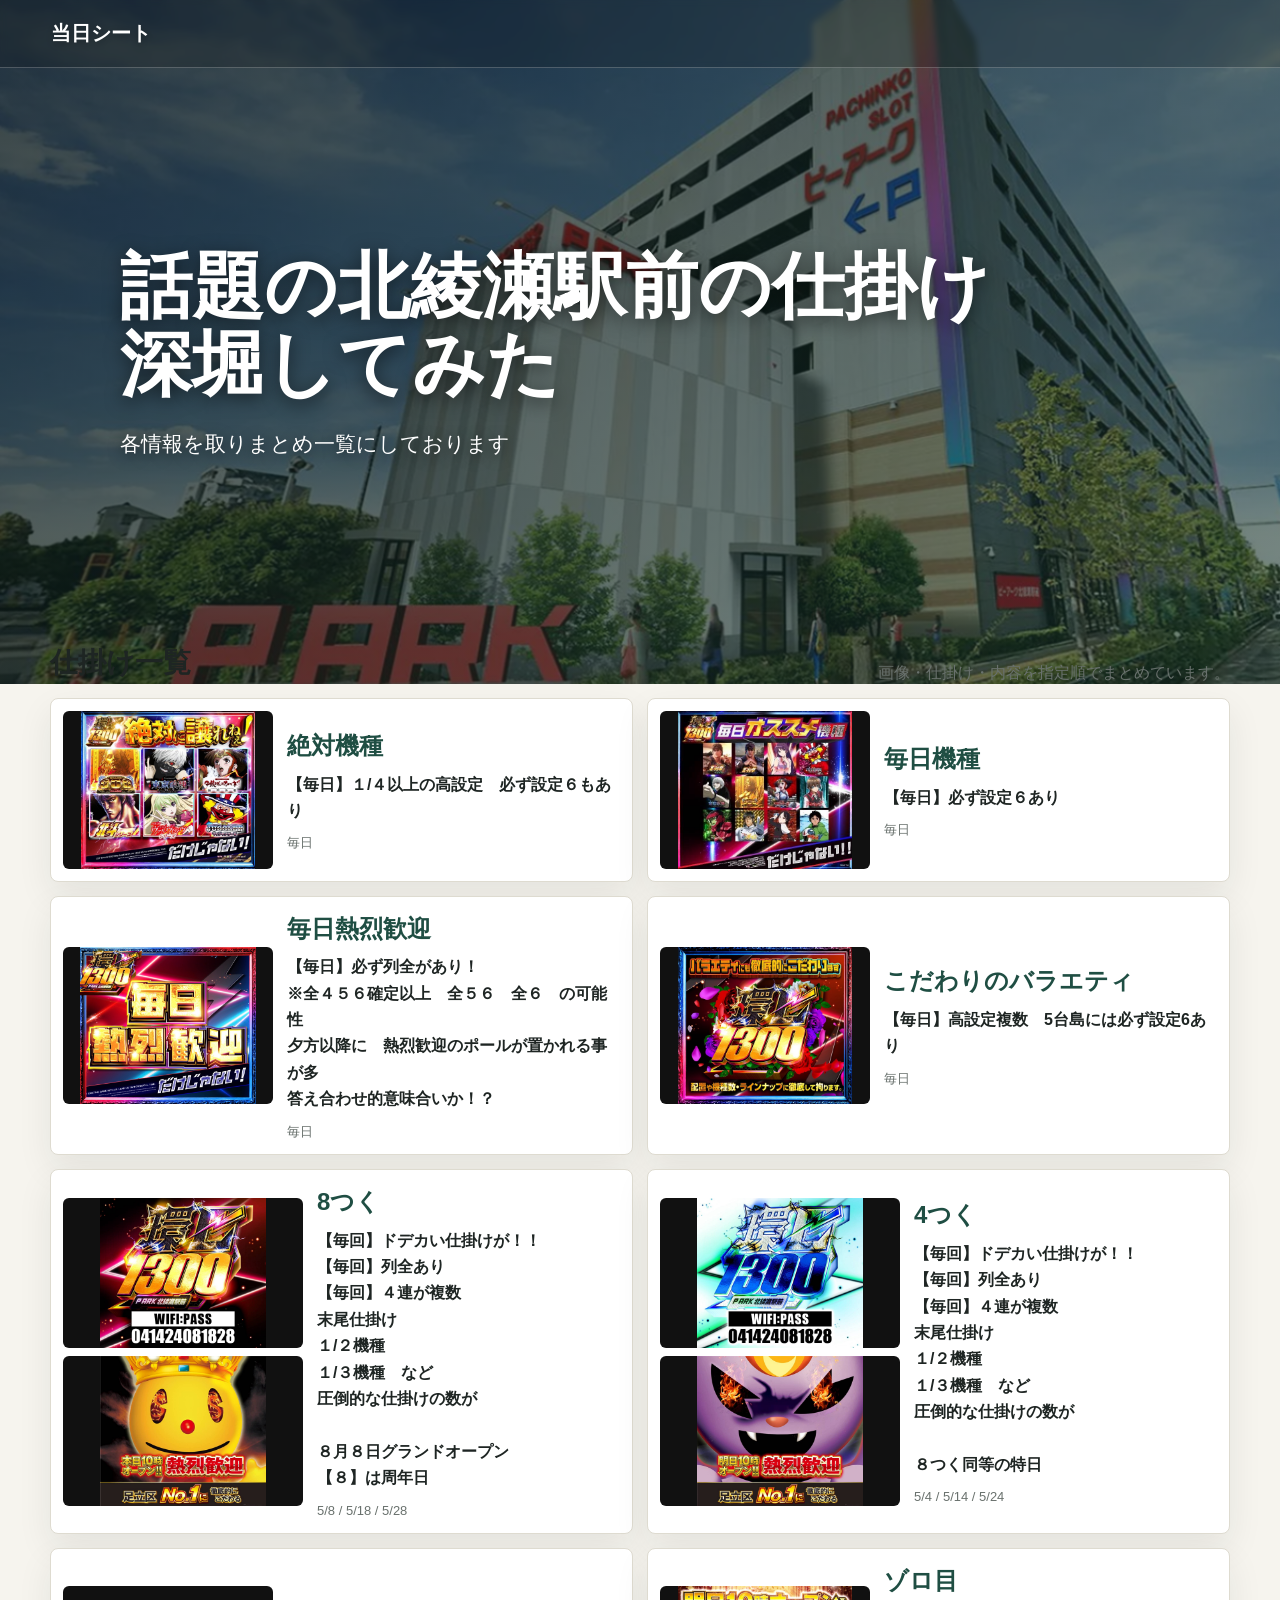
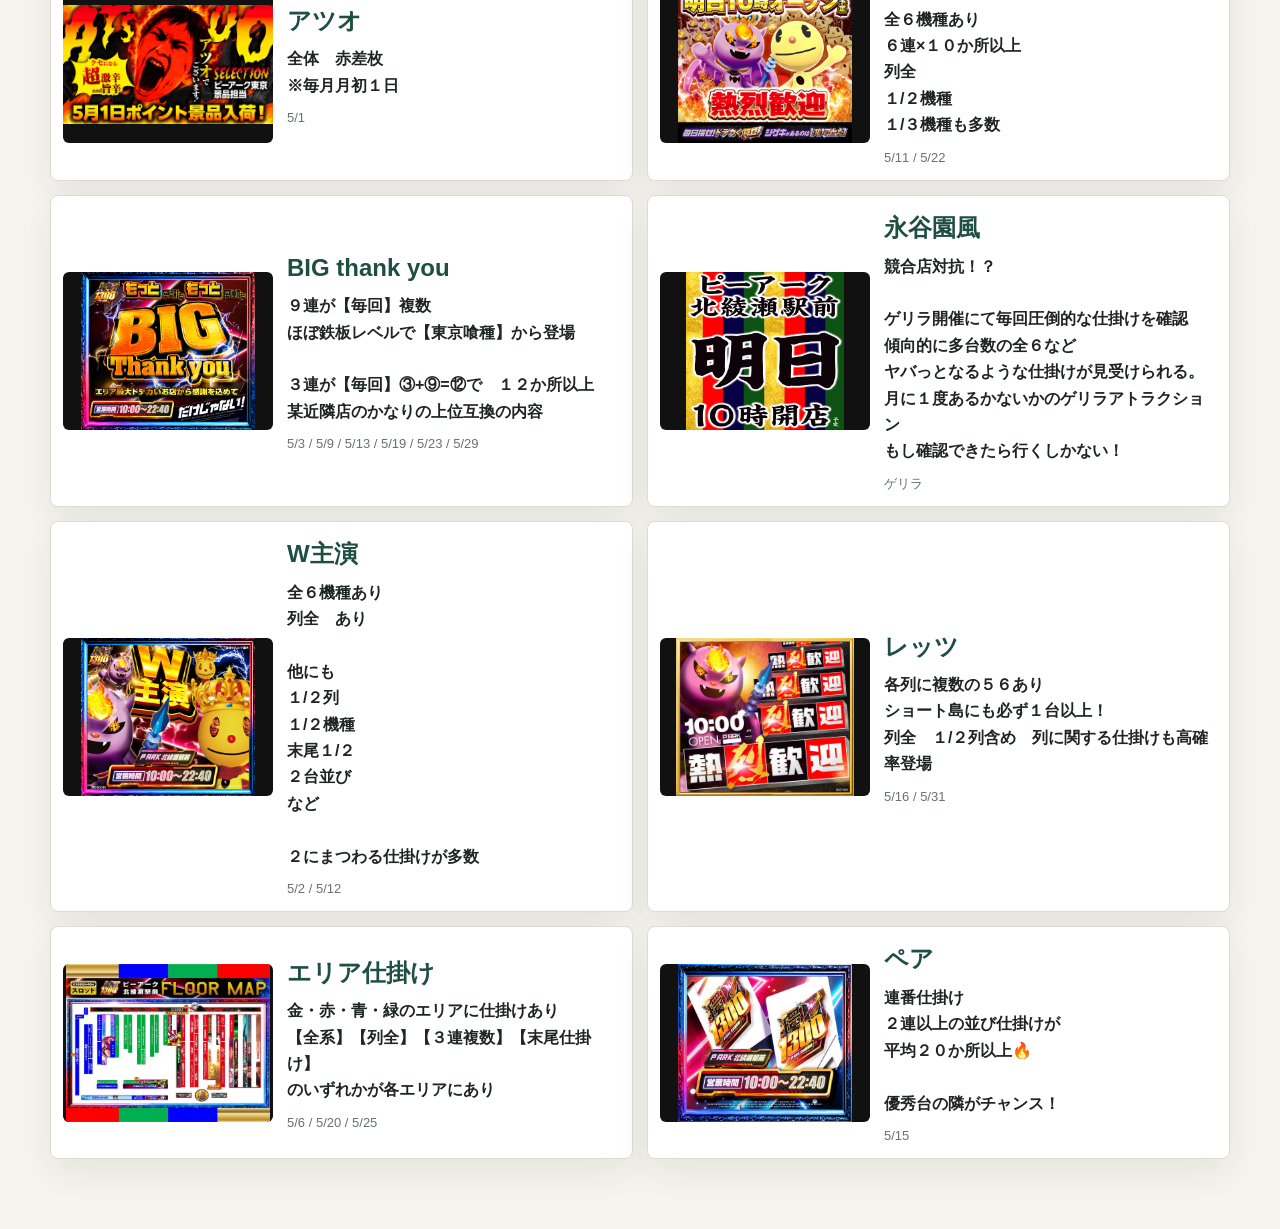
<file: index.html>
<!doctype html>
<html lang="ja">
<head>
  <meta charset="utf-8">
  <meta name="viewport" content="width=device-width, initial-scale=1">
  <title>当日シート | 拡散ベース</title>
  <link rel="stylesheet" href="styles.css">
</head>
<body>
  <header class="hero">
    <nav>
      <a class="brand" href="#">当日シート</a>
      <div>
        <a href="#cards">カード</a>
        <a href="#table">一覧表</a>
      </div>
    </nav>
    <div class="hero-inner">
      <h1>話題の北綾瀬駅前の仕掛け深堀してみた</h1>
      <p class="lead">各情報を取りまとめ一覧にしております</p>
      <div class="stats">
        <span><strong>31</strong>日分</span>
        <span><strong>5/1</strong>開始</span>
        <span><strong>5/31</strong>最終</span>
      </div>
    </div>
  </header>

  <main>
    <section class="toolbar" aria-label="検索と絞り込み">
      <label>
        <span>キーワード検索</span>
        <input id="search" type="search" placeholder="例: 喰種、共闘、末尾、マイジャグ">
      </label>
      <div class="filters" role="group" aria-label="曜日フィルター">
        <button class="active" data-filter="all" type="button">すべて</button>
        <button data-filter="月" type="button">月</button><button data-filter="火" type="button">火</button><button data-filter="水" type="button">水</button><button data-filter="木" type="button">木</button><button data-filter="金" type="button">金</button><button data-filter="土" type="button">土</button><button data-filter="日" type="button">日</button>
      </div>
    </section>

    <section id="overview" class="overview-section">
      <div class="section-heading">
        <h2>仕掛け一覧</h2>
        <p>画像・仕掛け・内容を指定順でまとめています。</p>
      </div>
      <div class="overview-grid">
        
            <article class="overview-card">
              <div class="overview-images"><img src="assets/absolute-top.jpg" alt="絶対機種"></div>
              <div class="overview-body">
                <h3>絶対機種</h3>
                <p>【毎日】１/４以上の高設定　必ず設定６もあり</p>
                <span>毎日</span>
              </div>
            </article>
            
            <article class="overview-card">
              <div class="overview-images"><img src="assets/daily-machine.jpg" alt="毎日機種"></div>
              <div class="overview-body">
                <h3>毎日機種</h3>
                <p>【毎日】必ず設定６あり</p>
                <span>毎日</span>
              </div>
            </article>
            
            <article class="overview-card">
              <div class="overview-images"><img src="assets/daily-welcome.jpg" alt="毎日熱烈歓迎"></div>
              <div class="overview-body">
                <h3>毎日熱烈歓迎</h3>
                <p>【毎日】必ず列全があり！<br>※全４５６確定以上　全５６　全６　の可能性<br>夕方以降に　熱烈歓迎のポールが置かれる事が多<br>答え合わせ的意味合いか！？</p>
                <span>毎日</span>
              </div>
            </article>
            
            <article class="overview-card">
              <div class="overview-images"><img src="assets/bara.jpg" alt="こだわりのバラエティ"></div>
              <div class="overview-body">
                <h3>こだわりのバラエティ</h3>
                <p>【毎日】高設定複数　5台島には必ず設定6あり</p>
                <span>毎日</span>
              </div>
            </article>
            
            <article class="overview-card">
              <div class="overview-images"><img src="assets/hachi-1.jpg" alt="8つく"><img src="assets/hachi-2.jpg" alt="8つく"></div>
              <div class="overview-body">
                <h3>8つく</h3>
                <p>【毎回】ドデカい仕掛けが！！<br>【毎回】列全あり<br>【毎回】４連が複数<br>末尾仕掛け<br>１/２機種<br>１/３機種　など　<br>圧倒的な仕掛けの数が<br><br>８月８日グランドオープン<br>【８】は周年日</p>
                <span>5/8 / 5/18 / 5/28</span>
              </div>
            </article>
            
            <article class="overview-card">
              <div class="overview-images"><img src="assets/yon-1.jpg" alt="4つく"><img src="assets/yon-2.jpg" alt="4つく"></div>
              <div class="overview-body">
                <h3>4つく</h3>
                <p>【毎回】ドデカい仕掛けが！！<br>【毎回】列全あり<br>【毎回】４連が複数<br>末尾仕掛け<br>１/２機種<br>１/３機種　など　<br>圧倒的な仕掛けの数が<br><br>８つく同等の特日</p>
                <span>5/4 / 5/14 / 5/24</span>
              </div>
            </article>
            
            <article class="overview-card">
              <div class="overview-images"><img src="assets/atsuo.jpg" alt="アツオ"></div>
              <div class="overview-body">
                <h3>アツオ</h3>
                <p>全体　赤差枚<br>※毎月月初１日</p>
                <span>5/1</span>
              </div>
            </article>
            
            <article class="overview-card">
              <div class="overview-images"><img src="assets/zoro.jpg" alt="ゾロ目"></div>
              <div class="overview-body">
                <h3>ゾロ目</h3>
                <p>全６機種あり<br>６連×１０か所以上<br>列全<br>１/２機種<br>１/３機種も多数</p>
                <span>5/11 / 5/22</span>
              </div>
            </article>
            
            <article class="overview-card">
              <div class="overview-images"><img src="assets/big-thankyou.jpg" alt="BIG thank you"></div>
              <div class="overview-body">
                <h3>BIG thank you</h3>
                <p>９連が【毎回】複数<br>ほぼ鉄板レベルで【東京喰種】から登場<br><br>３連が【毎回】③+⑨=⑫で　１２か所以上<br>某近隣店のかなりの上位互換の内容</p>
                <span>5/3 / 5/9 / 5/13 / 5/19 / 5/23 / 5/29</span>
              </div>
            </article>
            
            <article class="overview-card">
              <div class="overview-images"><img src="assets/nagatani.jpg" alt="永谷園風"></div>
              <div class="overview-body">
                <h3>永谷園風</h3>
                <p>競合店対抗！？<br><br>ゲリラ開催にて毎回圧倒的な仕掛けを確認<br>傾向的に多台数の全６など<br>ヤバっとなるような仕掛けが見受けられる。<br>月に１度あるかないかのゲリラアトラクション<br>もし確認できたら行くしかない！</p>
                <span>ゲリラ</span>
              </div>
            </article>
            
            <article class="overview-card">
              <div class="overview-images"><img src="assets/w-shuen.jpg" alt="W主演"></div>
              <div class="overview-body">
                <h3>W主演</h3>
                <p>全６機種あり<br>列全　あり<br><br>他にも<br>１/２列<br>１/２機種<br>末尾１/２<br>２台並び<br>など<br><br>２にまつわる仕掛けが多数</p>
                <span>5/2 / 5/12</span>
              </div>
            </article>
            
            <article class="overview-card">
              <div class="overview-images"><img src="assets/lets.jpg" alt="レッツ"></div>
              <div class="overview-body">
                <h3>レッツ</h3>
                <p>各列に複数の５６あり<br>ショート島にも必ず１台以上！<br>列全　１/２列含め　列に関する仕掛けも高確率登場</p>
                <span>5/16 / 5/31</span>
              </div>
            </article>
            
            <article class="overview-card">
              <div class="overview-images"><img src="assets/amida.jpg" alt="エリア仕掛け"></div>
              <div class="overview-body">
                <h3>エリア仕掛け</h3>
                <p>金・赤・青・緑のエリアに仕掛けあり<br>【全系】【列全】【３連複数】【末尾仕掛け】<br>のいずれかが各エリアにあり</p>
                <span>5/6 / 5/20 / 5/25</span>
              </div>
            </article>
            
            <article class="overview-card">
              <div class="overview-images"><img src="assets/pair.jpg" alt="ペア"></div>
              <div class="overview-body">
                <h3>ペア</h3>
                <p>連番仕掛け<br>２連以上の並び仕掛けが<br>平均２０か所以上🔥<br><br>優秀台の隣がチャンス！</p>
                <span>5/15</span>
              </div>
            </article>
            
      </div>
    </section>

    <section id="cards" class="cards" aria-live="polite">
      
            <article class="day-card" data-weekday="金" data-search="5/1 金 アツオ 全体　赤差枚
※毎月月初１日 ー 店長ｘ　出撃　→　全：アズレン
全　　→　転生・アレックス
列全　→　鉄拳/刀牙/攻殻/ヨルムン
　　　　　ネオアイム 末尾 4　1/2 1/3 → 喰種
1/4 → ゴッド・マイジャグ
　　　 ヴ・ヴ2・沖ドキ
　　　 北斗・カバ２・転生 ー 円形→1/3～1/4
4台島→1/4
バラ５台島→1/5">
              <header>
                <div class="date-badge"><strong>5/1</strong><span>金</span></div>
                <div>
                  <h2>アツオ</h2>
                  <p>全体　赤差枚</p>
                </div>
              </header>
              <figure class="promo-visual atsuo-visual"><img src="assets/atsuo.jpg" alt="アツオ"></figure>
              <div class="card-grid">
                <section><h3>対象</h3><p class="muted">-</p></section>
                <section><h3>全</h3><ul><li>店長Ｘ　出撃　→　全：アズレン</li><li>全　　→　転生・アレックス</li><li>列全　→　鉄拳/刀牙/攻殻/ヨルムン</li><li>ネオアイム</li></ul></section>
                <section><h3>他</h3><ul><li>末尾 4　1/2</li></ul></section>
                <section><h3>絶対機種</h3><ul><li>1/3 → 喰種</li><li>1/4 → ゴッド・マイジャグ</li><li>ヴ・ヴ2・沖ドキ</li><li>北斗・カバ２・転生</li></ul></section>
                <section><h3>喰種パネル</h3><p class="muted">-</p></section>
                <section><h3>特殊島</h3><ul><li>円形→1/3～1/4</li><li>4台島→1/4</li><li>バラ５台島→1/5</li></ul></section>
              </div>
            </article>
            
            <article class="day-card" data-weekday="土" data-search="5/2 土 w主演 連番・1/2機種・1/2列
※２のつく日 1/2列 → マイジャグ
1/2機種 → 炎炎２・無職
連 → 喰種×2・沖ドキ・鉄拳
　マイ×2・からくり・北斗
　転生・ゴッド・ｶﾞﾙﾊﾟﾝ~麻雀 店長ｘ　宝　→　全：秘宝伝
全　　→　シェイク・秘宝
列全　→　ヴヴヴ ー 1/3 → 喰種
1/4 → ゴッド・マイジャグ
　　　 vvv・vvv2・沖ドキ
　　　 北斗・カバ２・転生 ー 円形→1/3～1/4
4台島→1/4
バラ５台島→1/5">
              <header>
                <div class="date-badge"><strong>5/2</strong><span>土</span></div>
                <div>
                  <h2>W主演</h2>
                  <p>連番・1/2機種・1/2列</p>
                </div>
              </header>
              <figure class="promo-visual w-shuen-visual"><img src="assets/w-shuen.jpg" alt="W主演"></figure>
              <div class="card-grid">
                <section><h3>対象</h3><ul><li>1/2列 → マイジャグ</li><li>1/2機種 → 炎炎２・無職</li><li>連 → 喰種×2・沖ドキ・鉄拳</li><li>マイ×2・からくり・北斗</li><li>転生・ゴッド・ｶﾞﾙﾊﾟﾝ~麻雀</li></ul></section>
                <section><h3>全</h3><ul><li>店長Ｘ　宝　→　全：秘宝伝</li><li>全　　→　シェイク・秘宝</li><li>列全　→　ヴヴヴ</li></ul></section>
                <section><h3>他</h3><p class="muted">-</p></section>
                <section><h3>絶対機種</h3><ul><li>1/3 → 喰種</li><li>1/4 → ゴッド・マイジャグ</li><li>VVV・VVV2・沖ドキ</li><li>北斗・カバ２・転生</li></ul></section>
                <section><h3>喰種パネル</h3><p class="muted">-</p></section>
                <section><h3>特殊島</h3><ul><li>円形→1/3～1/4</li><li>4台島→1/4</li><li>バラ５台島→1/5</li></ul></section>
              </div>
            </article>
            
            <article class="day-card" data-weekday="日" data-search="5/3 日 big
サンキュー ３連・９連　多
※３・９のつく日 ９連 → 喰種・モンキー/カバ２
３連 → 喰種・go~マイ・マイ
　go・ネオアイム・アイム
　からくり・ヴ・ヴ２・転生 店長ｘ　親子　→　全：刃牙
全　　→　サンダー・刃牙
列全　→　乙女/秘宝/ｱｽﾞﾚﾝ/sbj 末尾　27
末尾　39 1/3 → 喰種
1/4 → ゴッド・マイジャグ
　　　 vvv・vvv2・沖ドキ
　　　 北斗・カバ２・転生 ー 円形→1/3～1/4
4台島→1/4
バラ５台島→1/5">
              <header>
                <div class="date-badge"><strong>5/3</strong><span>日</span></div>
                <div>
                  <h2>BIG</h2>
                  <p>３連・９連　多</p>
                </div>
              </header>
              <figure class="promo-visual big-visual"><img src="assets/big-thankyou.jpg" alt="BIG Thank you"></figure>
              <div class="card-grid">
                <section><h3>対象</h3><ul><li>９連 → 喰種・モンキー/カバ２</li><li>３連 → 喰種・GO~マイ・マイ</li><li>GO・ネオアイム・アイム</li><li>からくり・ヴ・ヴ２・転生</li></ul></section>
                <section><h3>全</h3><ul><li>店長Ｘ　親子　→　全：刃牙</li><li>全　　→　サンダー・刃牙</li><li>列全　→　乙女/秘宝/ｱｽﾞﾚﾝ/SBJ</li></ul></section>
                <section><h3>他</h3><ul><li>末尾　27</li><li>末尾　39</li></ul></section>
                <section><h3>絶対機種</h3><ul><li>1/3 → 喰種</li><li>1/4 → ゴッド・マイジャグ</li><li>VVV・VVV2・沖ドキ</li><li>北斗・カバ２・転生</li></ul></section>
                <section><h3>喰種パネル</h3><p class="muted">-</p></section>
                <section><h3>特殊島</h3><ul><li>円形→1/3～1/4</li><li>4台島→1/4</li><li>バラ５台島→1/5</li></ul></section>
              </div>
            </article>
            
            <article class="day-card" data-weekday="月" data-search="5/4 月 ④つく 全体
※４のつく日 ー 店長ｘ 紅葉 → 全：モンハン・鬼
全 　→ サンダー・マギレコ
　　　 モンハン・鬼武者
列全 → 化物/マギレコ
パネル全　→　喰種：金木 末尾 4　1/2
３連 → 喰種・マイ
　カバ２・バラ 1/3 → 喰種
1/4 → ゴッド・マイジャグ
　　　 vvv・vvv2・沖ドキ
　　　 北斗・カバ２・転生 ー 円形→1/3～1/4
4台島→1/4
バラ５台島→1/5">
              <header>
                <div class="date-badge"><strong>5/4</strong><span>月</span></div>
                <div>
                  <h2>④つく</h2>
                  <p>全体</p>
                </div>
              </header>
              <div class="promo-pair yon-visuals"><figure class="promo-visual"><img src="assets/yon-1.jpg" alt="④つく"></figure><figure class="promo-visual"><img src="assets/yon-2.jpg" alt="④つく"></figure></div>
              <div class="card-grid">
                <section><h3>対象</h3><p class="muted">-</p></section>
                <section><h3>全</h3><ul><li>店長Ｘ 紅葉 → 全：モンハン・鬼</li><li>全 　→ サンダー・マギレコ</li><li>モンハン・鬼武者</li><li>列全 → 化物/マギレコ</li><li>パネル全　→　喰種：金木</li></ul></section>
                <section><h3>他</h3><ul><li>末尾 4　1/2</li><li>３連 → 喰種・マイ</li><li>カバ２・バラ</li></ul></section>
                <section><h3>絶対機種</h3><ul><li>1/3 → 喰種</li><li>1/4 → ゴッド・マイジャグ</li><li>VVV・VVV2・沖ドキ</li><li>北斗・カバ２・転生</li></ul></section>
                <section><h3>喰種パネル</h3><p class="muted">-</p></section>
                <section><h3>特殊島</h3><ul><li>円形→1/3～1/4</li><li>4台島→1/4</li><li>バラ５台島→1/5</li></ul></section>
              </div>
            </article>
            
            <article class="day-card" data-weekday="火" data-search="5/5 火 シゲキ 全体
※月ゾロ ー 店長ｘ 笑 → 全：攻殻
全 　→ マイ・攻殻
列全 → 鉄拳/刃牙/攻殻/ヨルムン 末尾 4　1/2
３連 → 喰種・ｇｏ
　　カバ２・アイム
　　ファンキー 1/3 → 喰種
1/4 → ゴッド・マイジャグ
　　　 vvv・vvv2・沖ドキ
　　　 北斗・カバ２・転生 ー 円形→1/3～1/4
4台島→1/4
バラ５台島→1/5">
              <header>
                <div class="date-badge"><strong>5/5</strong><span>火</span></div>
                <div>
                  <h2>シゲキ</h2>
                  <p>全体</p>
                </div>
              </header>
              
              <div class="card-grid">
                <section><h3>対象</h3><p class="muted">-</p></section>
                <section><h3>全</h3><ul><li>店長Ｘ 笑 → 全：攻殻</li><li>全 　→ マイ・攻殻</li><li>列全 → 鉄拳/刃牙/攻殻/ヨルムン</li></ul></section>
                <section><h3>他</h3><ul><li>末尾 4　1/2</li><li>３連 → 喰種・ＧＯ</li><li>カバ２・アイム</li><li>ファンキー</li></ul></section>
                <section><h3>絶対機種</h3><ul><li>1/3 → 喰種</li><li>1/4 → ゴッド・マイジャグ</li><li>VVV・VVV2・沖ドキ</li><li>北斗・カバ２・転生</li></ul></section>
                <section><h3>喰種パネル</h3><p class="muted">-</p></section>
                <section><h3>特殊島</h3><ul><li>円形→1/3～1/4</li><li>4台島→1/4</li><li>バラ５台島→1/5</li></ul></section>
              </div>
            </article>
            
            <article class="day-card" data-weekday="水" data-search="5/6 水 あみだ エリア仕掛け 金エリア：末尾①
青エリア：３連 × ３
緑エリア：1/2機種-ウルミラ
赤エリア：列全 店長ｘ 肉 → 全：モンハン
　　　 宝 → 全：秘宝伝
　　　 竿 → 全：sao(竿w)
全 　→ 刃牙・モンハン・秘宝・sao
列全 → 鉄拳/刃牙/攻殻/ヨルムン 末尾　金エリア １
３連 → ｺﾞｼﾞｴｳﾞｧ~カイジ
　　　沖ドキアンコ
　　モンキー~カバネリ２ 1/3 → 喰種
1/4 → ゴッド・マイジャグ
　　　 vvv・vvv2・沖ドキ
　　　 北斗・カバ２・転生 ー 円形→1/3～1/4
4台島→1/4
バラ５台島→1/5">
              <header>
                <div class="date-badge"><strong>5/6</strong><span>水</span></div>
                <div>
                  <h2>あみだ</h2>
                  <p>エリア仕掛け</p>
                </div>
              </header>
              <figure class="promo-visual amida-visual"><img src="assets/amida.jpg" alt="あみだ"></figure>
              <div class="card-grid">
                <section><h3>対象</h3><ul><li>金エリア：末尾①</li><li>青エリア：３連 × ３</li><li>緑エリア：1/2機種-ウルミラ</li><li>赤エリア：列全</li></ul></section>
                <section><h3>全</h3><ul><li>店長Ｘ 肉 → 全：モンハン</li><li>宝 → 全：秘宝伝</li><li>竿 → 全：SAO(竿w)</li><li>全 　→ 刃牙・モンハン・秘宝・SAO</li><li>列全 → 鉄拳/刃牙/攻殻/ヨルムン</li></ul></section>
                <section><h3>他</h3><ul><li>末尾　金エリア １</li><li>３連 → ｺﾞｼﾞｴｳﾞｧ~カイジ</li><li>沖ドキアンコ</li><li>モンキー~カバネリ２</li></ul></section>
                <section><h3>絶対機種</h3><ul><li>1/3 → 喰種</li><li>1/4 → ゴッド・マイジャグ</li><li>VVV・VVV2・沖ドキ</li><li>北斗・カバ２・転生</li></ul></section>
                <section><h3>喰種パネル</h3><p class="muted">-</p></section>
                <section><h3>特殊島</h3><ul><li>円形→1/3～1/4</li><li>4台島→1/4</li><li>バラ５台島→1/5</li></ul></section>
              </div>
            </article>
            
            <article class="day-card" data-weekday="木" data-search="5/7 木 共闘 1/2機種　多
※毎月７日　エクアリ共闘 1/2機種 → 北斗・かぐや
　　　　イーター・カバネリ
　　　　ハナビ・サンダー 店長ｘ 本気 → 全：無職
全 　→ 無職・アレックス
列全 → モンハン/無職/いざ/真吉宗 ６連 → 喰種・マイ
　　イーター~カバ２
　　ハナビ~サンダー
　　god~かぐや 1/3 → 喰種
1/4 → ゴッド・マイジャグ
　　　 vvv・vvv2・沖ドキ
　　　 北斗・カバ２・転生 ー 円形→1/3～1/4
4台島→1/4
バラ５台島→1/5">
              <header>
                <div class="date-badge"><strong>5/7</strong><span>木</span></div>
                <div>
                  <h2>共闘</h2>
                  <p>1/2機種　多</p>
                </div>
              </header>
              
              <div class="card-grid">
                <section><h3>対象</h3><ul><li>1/2機種 → 北斗・かぐや</li><li>イーター・カバネリ</li><li>ハナビ・サンダー</li></ul></section>
                <section><h3>全</h3><ul><li>店長Ｘ 本気 → 全：無職</li><li>全 　→ 無職・アレックス</li><li>列全 → モンハン/無職/いざ/真吉宗</li></ul></section>
                <section><h3>他</h3><ul><li>６連 → 喰種・マイ</li><li>イーター~カバ２</li><li>ハナビ~サンダー</li><li>GOD~かぐや</li></ul></section>
                <section><h3>絶対機種</h3><ul><li>1/3 → 喰種</li><li>1/4 → ゴッド・マイジャグ</li><li>VVV・VVV2・沖ドキ</li><li>北斗・カバ２・転生</li></ul></section>
                <section><h3>喰種パネル</h3><p class="muted">-</p></section>
                <section><h3>特殊島</h3><ul><li>円形→1/3～1/4</li><li>4台島→1/4</li><li>バラ５台島→1/5</li></ul></section>
              </div>
            </article>
            
            <article class="day-card" data-weekday="金" data-search="5/8 金 ⑧つく 全体
※８のつく日 ー 店長ｘ ツラヌキ → 全：カバネリ２
　　　　　鬼旨 → 全：鬼武者　　
全 　→ カバ２・ヨルムン・鬼武者
列全 → アイム パネル1/2
　　→ 喰種：有馬
４連　→　バラ
３連　→　マイ 1/3 → 喰種
1/4 → ゴッド・マイジャグ
　　　 vvv・vvv2・沖ドキ
　　　 北斗・カバ２・転生 ー 円形→1/3～1/4
4台島→1/4
バラ５台島→1/5">
              <header>
                <div class="date-badge"><strong>5/8</strong><span>金</span></div>
                <div>
                  <h2>⑧つく</h2>
                  <p>全体</p>
                </div>
              </header>
              <div class="promo-pair hachi-visuals"><figure class="promo-visual"><img src="assets/hachi-1.jpg" alt="⑧つく"></figure><figure class="promo-visual"><img src="assets/hachi-2.jpg" alt="⑧つく"></figure></div>
              <div class="card-grid">
                <section><h3>対象</h3><p class="muted">-</p></section>
                <section><h3>全</h3><ul><li>店長Ｘ ツラヌキ → 全：カバネリ２</li><li>鬼旨 → 全：鬼武者</li><li>全 　→ カバ２・ヨルムン・鬼武者</li><li>列全 → アイム</li></ul></section>
                <section><h3>他</h3><ul><li>パネル1/2</li><li>→ 喰種：有馬</li><li>４連　→　バラ</li><li>３連　→　マイ</li></ul></section>
                <section><h3>絶対機種</h3><ul><li>1/3 → 喰種</li><li>1/4 → ゴッド・マイジャグ</li><li>VVV・VVV2・沖ドキ</li><li>北斗・カバ２・転生</li></ul></section>
                <section><h3>喰種パネル</h3><p class="muted">-</p></section>
                <section><h3>特殊島</h3><ul><li>円形→1/3～1/4</li><li>4台島→1/4</li><li>バラ５台島→1/5</li></ul></section>
              </div>
            </article>
            
            <article class="day-card" data-weekday="土" data-search="5/9 土 big
サンキュー ３連・９連　多
※３・９のつく日 ９連 → 喰種・マイ
３連 → 喰種・カバ２・ヴヴヴ
　転生・god~かぐや・バラ
　go・ネオアイム
　ファンキー・ハッピー 店長ｘ 暦 → 全：化物語
全 　→ 化・いざ番
列全 → 化/マギレコ ー 1/3 → 喰種
1/4 → ゴッド・マイジャグ
　　　 vvv・vvv2・沖ドキ
　　　 北斗・カバ２・転生 ー 円形→1/3～1/4
4台島→1/4
バラ５台島→1/5">
              <header>
                <div class="date-badge"><strong>5/9</strong><span>土</span></div>
                <div>
                  <h2>BIG</h2>
                  <p>３連・９連　多</p>
                </div>
              </header>
              <figure class="promo-visual big-visual"><img src="assets/big-thankyou.jpg" alt="BIG Thank you"></figure>
              <div class="card-grid">
                <section><h3>対象</h3><ul><li>９連 → 喰種・マイ</li><li>３連 → 喰種・カバ２・ヴヴヴ</li><li>転生・GOD~かぐや・バラ</li><li>GO・ネオアイム</li><li>ファンキー・ハッピー</li></ul></section>
                <section><h3>全</h3><ul><li>店長Ｘ 暦 → 全：化物語</li><li>全 　→ 化・いざ番</li><li>列全 → 化/マギレコ</li></ul></section>
                <section><h3>他</h3><p class="muted">-</p></section>
                <section><h3>絶対機種</h3><ul><li>1/3 → 喰種</li><li>1/4 → ゴッド・マイジャグ</li><li>VVV・VVV2・沖ドキ</li><li>北斗・カバ２・転生</li></ul></section>
                <section><h3>喰種パネル</h3><p class="muted">-</p></section>
                <section><h3>特殊島</h3><ul><li>円形→1/3～1/4</li><li>4台島→1/4</li><li>バラ５台島→1/5</li></ul></section>
              </div>
            </article>
            
            <article class="day-card" data-weekday="日" data-search="5/10 日 no.1 多台数機種全 多台数機種 全 → god 店長ｘ 神 → 全：god
　　　　　1/2：ゴッドイーター
全 　→ god・秘宝伝
列全 → lbクレア~lbいせかる 列 末尾 88　(母の日)
パネル1/2
→ 喰種：トーカ (10日)
1/2機種 → ゴッドイーター 1/3 → 喰種
1/4 → ゴッド・マイジャグ
　　　 vvv・vvv2・沖ドキ
　　　 北斗・カバ２・転生 ー 円形→1/3～1/4
4台島→1/4
バラ５台島→1/5">
              <header>
                <div class="date-badge"><strong>5/10</strong><span>日</span></div>
                <div>
                  <h2>NO.1</h2>
                  <p>多台数機種全</p>
                </div>
              </header>
              
              <div class="card-grid">
                <section><h3>対象</h3><ul><li>多台数機種 全 → GOD</li></ul></section>
                <section><h3>全</h3><ul><li>店長Ｘ 神 → 全：GOD</li><li>1/2：ゴッドイーター</li><li>全 　→ GOD・秘宝伝</li><li>列全 → LBクレア~LBいせかる 列</li></ul></section>
                <section><h3>他</h3><ul><li>末尾 88　(母の日)</li><li>パネル1/2</li><li>→ 喰種：トーカ (10日)</li><li>1/2機種 → ゴッドイーター</li></ul></section>
                <section><h3>絶対機種</h3><ul><li>1/3 → 喰種</li><li>1/4 → ゴッド・マイジャグ</li><li>VVV・VVV2・沖ドキ</li><li>北斗・カバ２・転生</li></ul></section>
                <section><h3>喰種パネル</h3><p class="muted">-</p></section>
                <section><h3>特殊島</h3><ul><li>円形→1/3～1/4</li><li>4台島→1/4</li><li>バラ５台島→1/5</li></ul></section>
              </div>
            </article>
            
            <article class="day-card" data-weekday="月" data-search="5/11 月 ゾロ目 全系・連　10％以上 全 → 北斗・東リベ
３連 → 喰種×２・マイ
　　ガルパン~レヴュスタ
　　リオ２~sbj 店長ｘ やり直し → 全：東リベ
全 　→ 北斗・東リベ
列全 → ファンキー 末尾 11 1/3 → 喰種
1/4 → ゴッド・マイジャグ
　　　 vvv・vvv2・沖ドキ
　　　 北斗・カバ２・転生 ー 円形→1/3～1/4
4台島→1/4
バラ５台島→1/5">
              <header>
                <div class="date-badge"><strong>5/11</strong><span>月</span></div>
                <div>
                  <h2>ゾロ目</h2>
                  <p>全系・連　10％以上</p>
                </div>
              </header>
              <figure class="promo-visual zoro-visual"><img src="assets/zoro.jpg" alt="ゾロ目"></figure>
              <div class="card-grid">
                <section><h3>対象</h3><ul><li>全 → 北斗・東リベ</li><li>３連 → 喰種×２・マイ</li><li>ガルパン~レヴュスタ</li><li>リオ２~SBJ</li></ul></section>
                <section><h3>全</h3><ul><li>店長Ｘ やり直し → 全：東リベ</li><li>全 　→ 北斗・東リベ</li><li>列全 → ファンキー</li></ul></section>
                <section><h3>他</h3><ul><li>末尾 11</li></ul></section>
                <section><h3>絶対機種</h3><ul><li>1/3 → 喰種</li><li>1/4 → ゴッド・マイジャグ</li><li>VVV・VVV2・沖ドキ</li><li>北斗・カバ２・転生</li></ul></section>
                <section><h3>喰種パネル</h3><p class="muted">-</p></section>
                <section><h3>特殊島</h3><ul><li>円形→1/3～1/4</li><li>4台島→1/4</li><li>バラ５台島→1/5</li></ul></section>
              </div>
            </article>
            
            <article class="day-card" data-weekday="火" data-search="5/12 火 w主演 連番・1/2機種・1/2列
※２のつく日 1/2機種・1/2列
　→　ヴヴヴ・ヴヴヴ２ 店長ｘ リベンジ → 全：東リベ
全 　→ 東リベ
列全 → 東リベ~ユニコーン 末尾 8　1/2 1/3 → 喰種
1/4 → ゴッド・マイジャグ
　　　 vvv・vvv2・沖ドキ
　　　 北斗・カバ２・転生 ー 円形→1/3～1/4
4台島→1/4
バラ５台島→1/5">
              <header>
                <div class="date-badge"><strong>5/12</strong><span>火</span></div>
                <div>
                  <h2>W主演</h2>
                  <p>連番・1/2機種・1/2列</p>
                </div>
              </header>
              <figure class="promo-visual w-shuen-visual"><img src="assets/w-shuen.jpg" alt="W主演"></figure>
              <div class="card-grid">
                <section><h3>対象</h3><ul><li>1/2機種・1/2列</li><li>→　ヴヴヴ・ヴヴヴ２</li></ul></section>
                <section><h3>全</h3><ul><li>店長Ｘ リベンジ → 全：東リベ</li><li>全 　→ 東リベ</li><li>列全 → 東リベ~ユニコーン</li></ul></section>
                <section><h3>他</h3><ul><li>末尾 8　1/2</li></ul></section>
                <section><h3>絶対機種</h3><ul><li>1/3 → 喰種</li><li>1/4 → ゴッド・マイジャグ</li><li>VVV・VVV2・沖ドキ</li><li>北斗・カバ２・転生</li></ul></section>
                <section><h3>喰種パネル</h3><p class="muted">-</p></section>
                <section><h3>特殊島</h3><ul><li>円形→1/3～1/4</li><li>4台島→1/4</li><li>バラ５台島→1/5</li></ul></section>
              </div>
            </article>
            
            <article class="day-card" data-weekday="水" data-search="5/13 水 big
サンキュー ３連・９連　多
※３・９のつく日 ９連 → 喰種・go~マイ
３連 → からくり・化~マギレコ
　go・アイム・鉄拳~いざ番
　ラブ嬢~麻雀 店長ｘ　沖縄　→　全：沖ドキ
全　　→　沖ドキ・炎炎２
列全　→　沖ドキ ー 1/3 → 喰種
1/4 → ゴッド・マイジャグ
　　　 vvv・vvv2・沖ドキ
　　　 北斗・カバ２・転生 ー 円形→1/3～1/4
4台島→1/4
バラ５台島→1/5">
              <header>
                <div class="date-badge"><strong>5/13</strong><span>水</span></div>
                <div>
                  <h2>BIG</h2>
                  <p>３連・９連　多</p>
                </div>
              </header>
              <figure class="promo-visual big-visual"><img src="assets/big-thankyou.jpg" alt="BIG Thank you"></figure>
              <div class="card-grid">
                <section><h3>対象</h3><ul><li>９連 → 喰種・GO~マイ</li><li>３連 → からくり・化~マギレコ</li><li>GO・アイム・鉄拳~いざ番</li><li>ラブ嬢~麻雀</li></ul></section>
                <section><h3>全</h3><ul><li>店長Ｘ　沖縄　→　全：沖ドキ</li><li>全　　→　沖ドキ・炎炎２</li><li>列全　→　沖ドキ</li></ul></section>
                <section><h3>他</h3><p class="muted">-</p></section>
                <section><h3>絶対機種</h3><ul><li>1/3 → 喰種</li><li>1/4 → ゴッド・マイジャグ</li><li>VVV・VVV2・沖ドキ</li><li>北斗・カバ２・転生</li></ul></section>
                <section><h3>喰種パネル</h3><p class="muted">-</p></section>
                <section><h3>特殊島</h3><ul><li>円形→1/3～1/4</li><li>4台島→1/4</li><li>バラ５台島→1/5</li></ul></section>
              </div>
            </article>
            
            <article class="day-card" data-weekday="木" data-search="5/14 木 ④つく 全体
※４のつく日 ー 店長ｘ　城　→　全：戦国乙女
全　　→　北斗・乙女・鬼武者
列全　→　アイム~ウルミラ
　　　　　番ゼロ~銭形4 末尾 ２　1/2
1/2機種 → ヴヴヴ 1/3 → 喰種
1/4 → ゴッド・マイジャグ
　　　 vvv・vvv2・沖ドキ
　　　 北斗・カバ２・転生 ー 円形→1/3～1/4
4台島→1/4
バラ５台島→1/5">
              <header>
                <div class="date-badge"><strong>5/14</strong><span>木</span></div>
                <div>
                  <h2>④つく</h2>
                  <p>全体</p>
                </div>
              </header>
              <div class="promo-pair yon-visuals"><figure class="promo-visual"><img src="assets/yon-1.jpg" alt="④つく"></figure><figure class="promo-visual"><img src="assets/yon-2.jpg" alt="④つく"></figure></div>
              <div class="card-grid">
                <section><h3>対象</h3><p class="muted">-</p></section>
                <section><h3>全</h3><ul><li>店長Ｘ　城　→　全：戦国乙女</li><li>全　　→　北斗・乙女・鬼武者</li><li>列全　→　アイム~ウルミラ</li><li>番ゼロ~銭形4</li></ul></section>
                <section><h3>他</h3><ul><li>末尾 ２　1/2</li><li>1/2機種 → ヴヴヴ</li></ul></section>
                <section><h3>絶対機種</h3><ul><li>1/3 → 喰種</li><li>1/4 → ゴッド・マイジャグ</li><li>VVV・VVV2・沖ドキ</li><li>北斗・カバ２・転生</li></ul></section>
                <section><h3>喰種パネル</h3><p class="muted">-</p></section>
                <section><h3>特殊島</h3><ul><li>円形→1/3～1/4</li><li>4台島→1/4</li><li>バラ５台島→1/5</li></ul></section>
              </div>
            </article>
            
            <article class="day-card" data-weekday="金" data-search="5/15 金 ペア 連番 喰種×５・カバ２・からくりgod・化物・サンダー
god~かぐや・rio2~sbj
攻殻~ヨルムン・銭形~ドッチ
マイ・ファンキー×2
ウルミラ・ハッピー・go×２
ネオアイム・アイム 店長ｘ　覚醒　→　全：ユニコーン
全　　→　鉄拳・ユニコーン
列全　→　go~マイ ー 1/3 → 喰種
1/4 → ゴッド・マイジャグ
　　　 vvv・vvv2・沖ドキ
　　　 北斗・カバ２・転生 ー 円形→1/3～1/4
4台島→1/4
バラ５台島→1/5">
              <header>
                <div class="date-badge"><strong>5/15</strong><span>金</span></div>
                <div>
                  <h2>ペア</h2>
                  <p>連番</p>
                </div>
              </header>
              <figure class="promo-visual pair-visual"><img src="assets/pair.jpg" alt="ペア"></figure>
              <div class="card-grid">
                <section><h3>対象</h3><ul><li>喰種×５・カバ２・からくりGOD・化物・サンダー</li><li>GOD~かぐや・RIO2~SBJ</li><li>攻殻~ヨルムン・銭形~ドッチ</li><li>マイ・ファンキー×2</li><li>ウルミラ・ハッピー・GO×２</li><li>ネオアイム・アイム</li></ul></section>
                <section><h3>全</h3><ul><li>店長Ｘ　覚醒　→　全：ユニコーン</li><li>全　　→　鉄拳・ユニコーン</li><li>列全　→　GO~マイ</li></ul></section>
                <section><h3>他</h3><p class="muted">-</p></section>
                <section><h3>絶対機種</h3><ul><li>1/3 → 喰種</li><li>1/4 → ゴッド・マイジャグ</li><li>VVV・VVV2・沖ドキ</li><li>北斗・カバ２・転生</li></ul></section>
                <section><h3>喰種パネル</h3><p class="muted">-</p></section>
                <section><h3>特殊島</h3><ul><li>円形→1/3～1/4</li><li>4台島→1/4</li><li>バラ５台島→1/5</li></ul></section>
              </div>
            </article>
            
            <article class="day-card" data-weekday="土" data-search="5/16 土 レッツ 列仕掛け 列全×3→　カバネリ・goジャグ
　　　　アズレン~sbj
列1/2  →　アイム
列1/3 →　東京喰種70台 店長ｘ　笑い　→　全：攻殻
全　　→　sbj・攻殻・サンダー
列全　→　カバネリ・goジャグ
　　　　アズレン~sbj 1/2機種 → からくり
　　　　　 鉄拳
５連　→　喰種×２
３連　→　マイ・god
　　ヴヴヴ２・わたこん~刃牙 1/3 → 喰種
1/4 → ゴッド・マイジャグ
　　　 vvv・vvv2・沖ドキ
　　　 北斗・カバ２・転生 ー 円形→1/3～1/4
4台島→1/4
バラ５台島→1/5">
              <header>
                <div class="date-badge"><strong>5/16</strong><span>土</span></div>
                <div>
                  <h2>レッツ</h2>
                  <p>列仕掛け</p>
                </div>
              </header>
              <figure class="promo-visual lets-visual"><img src="assets/lets.jpg" alt="レッツ"></figure>
              <div class="card-grid">
                <section><h3>対象</h3><ul><li>列全×3→　カバネリ・GOジャグ</li><li>アズレン~SBJ</li><li>列1/2  →　アイム</li><li>列1/3 →　東京喰種70台</li></ul></section>
                <section><h3>全</h3><ul><li>店長Ｘ　笑い　→　全：攻殻</li><li>全　　→　SBJ・攻殻・サンダー</li><li>列全　→　カバネリ・GOジャグ</li><li>アズレン~SBJ</li></ul></section>
                <section><h3>他</h3><ul><li>1/2機種 → からくり</li><li>鉄拳</li><li>５連　→　喰種×２</li><li>３連　→　マイ・GOD</li><li>ヴヴヴ２・わたこん~刃牙</li></ul></section>
                <section><h3>絶対機種</h3><ul><li>1/3 → 喰種</li><li>1/4 → ゴッド・マイジャグ</li><li>VVV・VVV2・沖ドキ</li><li>北斗・カバ２・転生</li></ul></section>
                <section><h3>喰種パネル</h3><p class="muted">-</p></section>
                <section><h3>特殊島</h3><ul><li>円形→1/3～1/4</li><li>4台島→1/4</li><li>バラ５台島→1/5</li></ul></section>
              </div>
            </article>
            
            <article class="day-card" data-weekday="日" data-search="5/17 日 ⑦つく ４つ以上の仕掛け
※７のつく日 ６連×７
　喰種・モンキー・マイ
　北斗・ヴヴヴ
　攻殻~ヨルムン
　ゾンサガ~トラブル 店長ｘ　笑い　→　全：攻殻
　　　　覚醒　→　全：ユニコーン
全　　→　無職・ユニコーン
　　　　　攻殻機動隊・アレックス
列全　→　東リベ~ユニコン 末尾 1７ 1/3 → 喰種
1/4 → ゴッド・マイジャグ
　　　 vvv・vvv2・沖ドキ
　　　 北斗・カバ２・転生 ー 円形→1/3～1/4
4台島→1/4
バラ５台島→1/5">
              <header>
                <div class="date-badge"><strong>5/17</strong><span>日</span></div>
                <div>
                  <h2>⑦つく</h2>
                  <p>４つ以上の仕掛け</p>
                </div>
              </header>
              
              <div class="card-grid">
                <section><h3>対象</h3><ul><li>６連×７</li><li>喰種・モンキー・マイ</li><li>北斗・ヴヴヴ</li><li>攻殻~ヨルムン</li><li>ゾンサガ~トラブル</li></ul></section>
                <section><h3>全</h3><ul><li>店長Ｘ　笑い　→　全：攻殻</li><li>覚醒　→　全：ユニコーン</li><li>全　　→　無職・ユニコーン</li><li>攻殻機動隊・アレックス</li><li>列全　→　東リベ~ユニコン</li></ul></section>
                <section><h3>他</h3><ul><li>末尾 1７</li></ul></section>
                <section><h3>絶対機種</h3><ul><li>1/3 → 喰種</li><li>1/4 → ゴッド・マイジャグ</li><li>VVV・VVV2・沖ドキ</li><li>北斗・カバ２・転生</li></ul></section>
                <section><h3>喰種パネル</h3><p class="muted">-</p></section>
                <section><h3>特殊島</h3><ul><li>円形→1/3～1/4</li><li>4台島→1/4</li><li>バラ５台島→1/5</li></ul></section>
              </div>
            </article>
            
            <article class="day-card" data-weekday="月" data-search="5/18 月 ⑧つく 全体
※８のつく日 ー 店長ｘ　鬼　→ 全：鬼武者
全　　→　乙女・鬼武者
列全　→　goジャグ
　　　　　化物~マギレコ 末尾 ８８
３連 → 喰種×２・マイ
　転生・レヴュスタ~ゾンサガ 1/4 → ゴッド・マイジャグ
　　　 vvv・vvv2・沖ドキ
　　　 北斗・カバ２・転生 トーカ　→　パネル全
有馬　　→　パネル1/3
金木　　→　パネル末尾 ④・⑧ 円形→1/3～1/4
4台島→1/4
バラ５台島→1/5">
              <header>
                <div class="date-badge"><strong>5/18</strong><span>月</span></div>
                <div>
                  <h2>⑧つく</h2>
                  <p>全体</p>
                </div>
              </header>
              <div class="promo-pair hachi-visuals"><figure class="promo-visual"><img src="assets/hachi-1.jpg" alt="⑧つく"></figure><figure class="promo-visual"><img src="assets/hachi-2.jpg" alt="⑧つく"></figure></div>
              <div class="card-grid">
                <section><h3>対象</h3><p class="muted">-</p></section>
                <section><h3>全</h3><ul><li>店長Ｘ　鬼　→ 全：鬼武者</li><li>全　　→　乙女・鬼武者</li><li>列全　→　GOジャグ</li><li>化物~マギレコ</li></ul></section>
                <section><h3>他</h3><ul><li>末尾 ８８</li><li>３連 → 喰種×２・マイ</li><li>転生・レヴュスタ~ゾンサガ</li></ul></section>
                <section><h3>絶対機種</h3><ul><li>1/4 → ゴッド・マイジャグ</li><li>VVV・VVV2・沖ドキ</li><li>北斗・カバ２・転生</li></ul></section>
                <section><h3>喰種パネル</h3><ul><li>トーカ　→　パネル全</li><li>有馬　　→　パネル1/3</li><li>金木　　→　パネル末尾 ④・⑧</li></ul></section>
                <section><h3>特殊島</h3><ul><li>円形→1/3～1/4</li><li>4台島→1/4</li><li>バラ５台島→1/5</li></ul></section>
              </div>
            </article>
            
            <article class="day-card" data-weekday="火" data-search="5/19 火 big
サンキュー ３連・９連　多
※３・９のつく日 ９連 → 喰種・マイ
３連 → 喰種・からくり・化物
　go・ハッピー・ヴヴヴ
　転生・銭形~わたこん 店長ｘ 巨大 → 全：ビッグドリーム
全　　→　ビックドリーム・lハナビ
列全　→　ビックドリーム~ヨルムン 末尾　39 1/4 → ゴッド・マイジャグ
　　　 vvv・vvv2・沖ドキ
　　　 北斗・カバ２・転生 トーカ　→　パネル1/4
有馬　　→　パネル末尾③・⑨
金木　　→　パネル1/3 円形→1/3～1/4
4台島→1/4
バラ５台島→1/5">
              <header>
                <div class="date-badge"><strong>5/19</strong><span>火</span></div>
                <div>
                  <h2>BIG</h2>
                  <p>３連・９連　多</p>
                </div>
              </header>
              <figure class="promo-visual big-visual"><img src="assets/big-thankyou.jpg" alt="BIG Thank you"></figure>
              <div class="card-grid">
                <section><h3>対象</h3><ul><li>９連 → 喰種・マイ</li><li>３連 → 喰種・からくり・化物</li><li>GO・ハッピー・ヴヴヴ</li><li>転生・銭形~わたこん</li></ul></section>
                <section><h3>全</h3><ul><li>店長Ｘ 巨大 → 全：ビッグドリーム</li><li>全　　→　ビックドリーム・Lハナビ</li><li>列全　→　ビックドリーム~ヨルムン</li></ul></section>
                <section><h3>他</h3><ul><li>末尾　39</li></ul></section>
                <section><h3>絶対機種</h3><ul><li>1/4 → ゴッド・マイジャグ</li><li>VVV・VVV2・沖ドキ</li><li>北斗・カバ２・転生</li></ul></section>
                <section><h3>喰種パネル</h3><ul><li>トーカ　→　パネル1/4</li><li>有馬　　→　パネル末尾③・⑨</li><li>金木　　→　パネル1/3</li></ul></section>
                <section><h3>特殊島</h3><ul><li>円形→1/3～1/4</li><li>4台島→1/4</li><li>バラ５台島→1/5</li></ul></section>
              </div>
            </article>
            
            <article class="day-card" data-weekday="水" data-search="5/20 水 あみだ エリア仕掛け 金エリア：３連 × ４
青エリア：末尾 ④
緑エリア：列全
赤エリア：全 店長ｘ 巨大 → 全：ビッグドリーム
　　　　　　　２日連続
全 → ビックドリーム・炎炎２・無職
列全 → アイム~ウルミラ 末尾　青エリア ４
３連 → 喰種 × ４ 1/4 → ゴッド・マイジャグ
　　　 vvv・vvv2・沖ドキ
　　　 北斗・カバ２・転生 トーカ　→　パネル1/3
有馬　　→　３連
金木　　→　パネル1/4 円形→1/3～1/4
4台島→1/4
バラ５台島→1/5">
              <header>
                <div class="date-badge"><strong>5/20</strong><span>水</span></div>
                <div>
                  <h2>あみだ</h2>
                  <p>エリア仕掛け</p>
                </div>
              </header>
              <figure class="promo-visual amida-visual"><img src="assets/amida.jpg" alt="あみだ"></figure>
              <div class="card-grid">
                <section><h3>対象</h3><ul><li>金エリア：３連 × ４</li><li>青エリア：末尾 ④</li><li>緑エリア：列全</li><li>赤エリア：全</li></ul></section>
                <section><h3>全</h3><ul><li>店長Ｘ 巨大 → 全：ビッグドリーム</li><li>２日連続</li><li>全 → ビックドリーム・炎炎２・無職</li><li>列全 → アイム~ウルミラ</li></ul></section>
                <section><h3>他</h3><ul><li>末尾　青エリア ４</li><li>３連 → 喰種 × ４</li></ul></section>
                <section><h3>絶対機種</h3><ul><li>1/4 → ゴッド・マイジャグ</li><li>VVV・VVV2・沖ドキ</li><li>北斗・カバ２・転生</li></ul></section>
                <section><h3>喰種パネル</h3><ul><li>トーカ　→　パネル1/3</li><li>有馬　　→　３連</li><li>金木　　→　パネル1/4</li></ul></section>
                <section><h3>特殊島</h3><ul><li>円形→1/3～1/4</li><li>4台島→1/4</li><li>バラ５台島→1/5</li></ul></section>
              </div>
            </article>
            
            <article class="day-card" data-weekday="木" data-search="5/21 木 共闘 １４連・８連・６連　多
北綾瀬×トリエス　周年日絡み １４連→モンキー・イーター
８連→　バラエティ
６連→　鉄拳-いざ番
６連→　スマスロ北斗
３連→　東京喰種　複数 店長ｘ いざ → 全：いざ番長
全 → いざ番長
列全 → ネオアイム ー 1/4 → ゴッド・マイジャグ
　　　 vvv・vvv2・沖ドキ
　　　 北斗・カバ３・転生 トーカ　→　３連
有馬　　→　パネル1/3
金木　　→　パネル1/3 円形→1/3～1/4
4台島→1/4
バラ５台島→1/5">
              <header>
                <div class="date-badge"><strong>5/21</strong><span>木</span></div>
                <div>
                  <h2>共闘</h2>
                  <p>１４連・８連・６連　多</p>
                </div>
              </header>
              
              <div class="card-grid">
                <section><h3>対象</h3><ul><li>１４連→モンキー・イーター</li><li>８連→　バラエティ</li><li>６連→　鉄拳-いざ番</li><li>６連→　スマスロ北斗</li><li>３連→　東京喰種　複数</li></ul></section>
                <section><h3>全</h3><ul><li>店長Ｘ いざ → 全：いざ番長</li><li>全 → いざ番長</li><li>列全 → ネオアイム</li></ul></section>
                <section><h3>他</h3><p class="muted">-</p></section>
                <section><h3>絶対機種</h3><ul><li>1/4 → ゴッド・マイジャグ</li><li>VVV・VVV2・沖ドキ</li><li>北斗・カバ３・転生</li></ul></section>
                <section><h3>喰種パネル</h3><ul><li>トーカ　→　３連</li><li>有馬　　→　パネル1/3</li><li>金木　　→　パネル1/3</li></ul></section>
                <section><h3>特殊島</h3><ul><li>円形→1/3～1/4</li><li>4台島→1/4</li><li>バラ５台島→1/5</li></ul></section>
              </div>
            </article>
            
            <article class="day-card" data-weekday="金" data-search="5/22 金 ゾロ目 全系・6連　10％以上 6連→　東京喰種　×2
カバネリ・マイジャグ・ヴヴヴ2
北斗・とある～ゴブリン 店長ｘ 肉 → 全：モンハンライズ
全 → 鬼武者・モンハン・鉄拳・いざ番
列全 → モンハン-吉宗 ー 1/4 → ゴッド・マイジャグ
　　　 vvv・vvv2・沖ドキ
　　　 北斗・カバ４・転生 トーカ　→　６連
有馬　　→　パネル1/3
金木　　→　ペア多数 円形→1/3～1/4
4台島→1/4
バラ５台島→1/5">
              <header>
                <div class="date-badge"><strong>5/22</strong><span>金</span></div>
                <div>
                  <h2>ゾロ目</h2>
                  <p>全系・6連　10％以上</p>
                </div>
              </header>
              <figure class="promo-visual zoro-visual"><img src="assets/zoro.jpg" alt="ゾロ目"></figure>
              <div class="card-grid">
                <section><h3>対象</h3><ul><li>6連→　東京喰種　×2</li><li>カバネリ・マイジャグ・ヴヴヴ2</li><li>北斗・とある～ゴブリン</li></ul></section>
                <section><h3>全</h3><ul><li>店長Ｘ 肉 → 全：モンハンライズ</li><li>全 → 鬼武者・モンハン・鉄拳・いざ番</li><li>列全 → モンハン-吉宗</li></ul></section>
                <section><h3>他</h3><p class="muted">-</p></section>
                <section><h3>絶対機種</h3><ul><li>1/4 → ゴッド・マイジャグ</li><li>VVV・VVV2・沖ドキ</li><li>北斗・カバ４・転生</li></ul></section>
                <section><h3>喰種パネル</h3><ul><li>トーカ　→　６連</li><li>有馬　　→　パネル1/3</li><li>金木　　→　ペア多数</li></ul></section>
                <section><h3>特殊島</h3><ul><li>円形→1/3～1/4</li><li>4台島→1/4</li><li>バラ５台島→1/5</li></ul></section>
              </div>
            </article>
            
            <article class="day-card" data-weekday="土" data-search="5/23 土 big
サンキュー ３連・９連　多
※３・９のつく日 ９連 → 喰種・北斗転生
３連 → 喰種・ゴージャグ
アイム・マイジャグ・ヴヴヴ
ブラックジャック・無職～リオ
タクト～アクダマ
ななつま～アニマル 店長ｘ 戦 → 全：戦国乙女
全 → 吉宗・戦国乙女
列全 → ハッピージャグラー ー 1/4 → ゴッド・マイジャグ
　　　 vvv・vvv2・沖ドキ
　　　 北斗・カバ５・転生 トーカ　→　パネル1/3
有馬　　→　パネル1/2
金木　　→　３連 円形→1/3～1/4
4台島→1/4
バラ５台島→1/5">
              <header>
                <div class="date-badge"><strong>5/23</strong><span>土</span></div>
                <div>
                  <h2>BIG</h2>
                  <p>３連・９連　多</p>
                </div>
              </header>
              <figure class="promo-visual big-visual"><img src="assets/big-thankyou.jpg" alt="BIG Thank you"></figure>
              <div class="card-grid">
                <section><h3>対象</h3><ul><li>９連 → 喰種・北斗転生</li><li>３連 → 喰種・ゴージャグ</li><li>アイム・マイジャグ・ヴヴヴ</li><li>ブラックジャック・無職～リオ</li><li>タクト～アクダマ</li><li>ななつま～アニマル</li></ul></section>
                <section><h3>全</h3><ul><li>店長Ｘ 戦 → 全：戦国乙女</li><li>全 → 吉宗・戦国乙女</li><li>列全 → ハッピージャグラー</li></ul></section>
                <section><h3>他</h3><p class="muted">-</p></section>
                <section><h3>絶対機種</h3><ul><li>1/4 → ゴッド・マイジャグ</li><li>VVV・VVV2・沖ドキ</li><li>北斗・カバ５・転生</li></ul></section>
                <section><h3>喰種パネル</h3><ul><li>トーカ　→　パネル1/3</li><li>有馬　　→　パネル1/2</li><li>金木　　→　３連</li></ul></section>
                <section><h3>特殊島</h3><ul><li>円形→1/3～1/4</li><li>4台島→1/4</li><li>バラ５台島→1/5</li></ul></section>
              </div>
            </article>
            
            <article class="day-card" data-weekday="日" data-search="5/24 日 ④つく 全体
※４のつく日 ー 店長ｘ　最強　→　全：鉄拳
全　　→　シェイク・鉄拳
列全　→　ゴージャグ 末尾 3　1/2
４連→東京喰種・マイジャグ
ディスク～エウレカ
モンキー～イーター
1/2機種 → ユニコーン
ブラックジャック・無職
東リベ
1/3機種→ヴヴヴ・ヴヴヴ2 1/4 → ゴッド・マイジャグ
　　　 vvv・vvv2・沖ドキ
　　　 北斗・カバ６・転生 トーカ　→　パネル全
有馬　　→　パネル1/4
金木　　→　４連 円形→1/3～1/4
4台島→1/4
バラ５台島→1/5">
              <header>
                <div class="date-badge"><strong>5/24</strong><span>日</span></div>
                <div>
                  <h2>④つく</h2>
                  <p>全体</p>
                </div>
              </header>
              <div class="promo-pair yon-visuals"><figure class="promo-visual"><img src="assets/yon-1.jpg" alt="④つく"></figure><figure class="promo-visual"><img src="assets/yon-2.jpg" alt="④つく"></figure></div>
              <div class="card-grid">
                <section><h3>対象</h3><p class="muted">-</p></section>
                <section><h3>全</h3><ul><li>店長Ｘ　最強　→　全：鉄拳</li><li>全　　→　シェイク・鉄拳</li><li>列全　→　ゴージャグ</li></ul></section>
                <section><h3>他</h3><ul><li>末尾 3　1/2</li><li>４連→東京喰種・マイジャグ</li><li>ディスク～エウレカ</li><li>モンキー～イーター</li><li>1/2機種 → ユニコーン</li><li>ブラックジャック・無職</li><li>東リベ</li><li>1/3機種→ヴヴヴ・ヴヴヴ2</li></ul></section>
                <section><h3>絶対機種</h3><ul><li>1/4 → ゴッド・マイジャグ</li><li>VVV・VVV2・沖ドキ</li><li>北斗・カバ６・転生</li></ul></section>
                <section><h3>喰種パネル</h3><ul><li>トーカ　→　パネル全</li><li>有馬　　→　パネル1/4</li><li>金木　　→　４連</li></ul></section>
                <section><h3>特殊島</h3><ul><li>円形→1/3～1/4</li><li>4台島→1/4</li><li>バラ５台島→1/5</li></ul></section>
              </div>
            </article>
            
            <article class="day-card" data-weekday="月" data-search="5/25 月 あみだ エリア仕掛け 金エリア：３連
青エリア：末尾 6
緑エリア：列全
赤エリア：全 店長ｘ カーテンコール → 全：からくり
全 → いざ番長・からくりサーカス
列全 → ハッピージャグラー ー 1/4 → ゴッド・マイジャグ
　　　 vvv・vvv2・沖ドキ
　　　 北斗・カバ７・転生 トーカ　→　パネル1/2
有馬　　→　パネル1/3
金木　　→　３連 円形→1/3～1/4
4台島→1/4
バラ５台島→1/5">
              <header>
                <div class="date-badge"><strong>5/25</strong><span>月</span></div>
                <div>
                  <h2>あみだ</h2>
                  <p>エリア仕掛け</p>
                </div>
              </header>
              <figure class="promo-visual amida-visual"><img src="assets/amida.jpg" alt="あみだ"></figure>
              <div class="card-grid">
                <section><h3>対象</h3><ul><li>金エリア：３連</li><li>青エリア：末尾 6</li><li>緑エリア：列全</li><li>赤エリア：全</li></ul></section>
                <section><h3>全</h3><ul><li>店長Ｘ カーテンコール → 全：からくり</li><li>全 → いざ番長・からくりサーカス</li><li>列全 → ハッピージャグラー</li></ul></section>
                <section><h3>他</h3><p class="muted">-</p></section>
                <section><h3>絶対機種</h3><ul><li>1/4 → ゴッド・マイジャグ</li><li>VVV・VVV2・沖ドキ</li><li>北斗・カバ７・転生</li></ul></section>
                <section><h3>喰種パネル</h3><ul><li>トーカ　→　パネル1/2</li><li>有馬　　→　パネル1/3</li><li>金木　　→　３連</li></ul></section>
                <section><h3>特殊島</h3><ul><li>円形→1/3～1/4</li><li>4台島→1/4</li><li>バラ５台島→1/5</li></ul></section>
              </div>
            </article>
            
            <article class="day-card" data-weekday="火" data-search="5/26 火 共闘 ８種の仕掛け
８連もあり ８連→　無職～sbj
1/2機種→　いざ番・ウルミラ
1/3機種→シェイク・アレックス
３連→　東京喰種
２連→　喰種・ラブ嬢～トラブル
刃牙～防振り・ゴージャグ
アイム・ハッピー・マイジャグ
ミリオンゴッド・化物語・ヴヴヴ
北斗転生 店長ｘ 桜 → 全：鬼武者
全 → ヨルムンガンド・鬼武者・リオ
列全 → ジャグガール～ミスタージャグ
ゴージャグ ー 1/4 → ゴッド・マイジャグ
　　　 vvv・vvv2・沖ドキ
　　　 北斗・カバ８・転生 トーカ　→　パネル1/3
有馬　　→　パネル1/4
金木　　→　３連 円形→1/3～1/4
4台島→1/4
バラ５台島→1/5">
              <header>
                <div class="date-badge"><strong>5/26</strong><span>火</span></div>
                <div>
                  <h2>共闘</h2>
                  <p>８種の仕掛け</p>
                </div>
              </header>
              
              <div class="card-grid">
                <section><h3>対象</h3><ul><li>８連→　無職～SBJ</li><li>1/2機種→　いざ番・ウルミラ</li><li>1/3機種→シェイク・アレックス</li><li>３連→　東京喰種</li><li>２連→　喰種・ラブ嬢～トラブル</li><li>刃牙～防振り・ゴージャグ</li><li>アイム・ハッピー・マイジャグ</li><li>ミリオンゴッド・化物語・ヴヴヴ</li><li>北斗転生</li></ul></section>
                <section><h3>全</h3><ul><li>店長Ｘ 桜 → 全：鬼武者</li><li>全 → ヨルムンガンド・鬼武者・リオ</li><li>列全 → ジャグガール～ミスタージャグ</li><li>ゴージャグ</li></ul></section>
                <section><h3>他</h3><p class="muted">-</p></section>
                <section><h3>絶対機種</h3><ul><li>1/4 → ゴッド・マイジャグ</li><li>VVV・VVV2・沖ドキ</li><li>北斗・カバ８・転生</li></ul></section>
                <section><h3>喰種パネル</h3><ul><li>トーカ　→　パネル1/3</li><li>有馬　　→　パネル1/4</li><li>金木　　→　３連</li></ul></section>
                <section><h3>特殊島</h3><ul><li>円形→1/3～1/4</li><li>4台島→1/4</li><li>バラ５台島→1/5</li></ul></section>
              </div>
            </article>
            
            <article class="day-card" data-weekday="水" data-search="5/27 水 ⑦つく ４つ以上の仕掛け
※７のつく日 ６連→ゴブリン～ゴジエヴァ
クレア～シェイク・マイジャグ
からくり～ミリオンゴッド
スマスロ北斗 店長ｘ　怪異的　→　化物語
全　　→　クレア・シェイク
列全　→　化物語~マギレコ ー 1/4 → ゴッド・マイジャグ
　　　 vvv・vvv2・沖ドキ
　　　 北斗・カバ９・転生 トーカ　→　３連
有馬　　→　パネル1/4
金木　　→　６連 円形→1/3～1/4
4台島→1/4
バラ５台島→1/5">
              <header>
                <div class="date-badge"><strong>5/27</strong><span>水</span></div>
                <div>
                  <h2>⑦つく</h2>
                  <p>４つ以上の仕掛け</p>
                </div>
              </header>
              
              <div class="card-grid">
                <section><h3>対象</h3><ul><li>６連→ゴブリン～ゴジエヴァ</li><li>クレア～シェイク・マイジャグ</li><li>からくり～ミリオンゴッド</li><li>スマスロ北斗</li></ul></section>
                <section><h3>全</h3><ul><li>店長Ｘ　怪異的　→　化物語</li><li>全　　→　クレア・シェイク</li><li>列全　→　化物語~マギレコ</li></ul></section>
                <section><h3>他</h3><p class="muted">-</p></section>
                <section><h3>絶対機種</h3><ul><li>1/4 → ゴッド・マイジャグ</li><li>VVV・VVV2・沖ドキ</li><li>北斗・カバ９・転生</li></ul></section>
                <section><h3>喰種パネル</h3><ul><li>トーカ　→　３連</li><li>有馬　　→　パネル1/4</li><li>金木　　→　６連</li></ul></section>
                <section><h3>特殊島</h3><ul><li>円形→1/3～1/4</li><li>4台島→1/4</li><li>バラ５台島→1/5</li></ul></section>
              </div>
            </article>
            
            <article class="day-card" data-weekday="木" data-search="5/28 木 ⑧つく 全体
※８のつく日 ー 店長ｘ　ドライブ　→ 全：ヴヴヴ2
全　　→　アレックス・ヴヴヴ2
列全　→　ゴージャグ～マイジャグ 末尾 ８８
３連 → エウレカ～デビルメイ
マイジャグ・戦国～攻殻
ミリオンゴッド～かぐや様
化物語～マギレコ・北斗転生 1/4 → ゴッド・マイジャグ
　　　 vvv・vvv2・沖ドキ
　　　 北斗・カバ１０・転生 トーカ　→　３連
有馬　　→　パネル1/4
金木　　→　３連 円形→1/3～1/4
4台島→1/4
バラ５台島→1/5">
              <header>
                <div class="date-badge"><strong>5/28</strong><span>木</span></div>
                <div>
                  <h2>⑧つく</h2>
                  <p>全体</p>
                </div>
              </header>
              <div class="promo-pair hachi-visuals"><figure class="promo-visual"><img src="assets/hachi-1.jpg" alt="⑧つく"></figure><figure class="promo-visual"><img src="assets/hachi-2.jpg" alt="⑧つく"></figure></div>
              <div class="card-grid">
                <section><h3>対象</h3><p class="muted">-</p></section>
                <section><h3>全</h3><ul><li>店長Ｘ　ドライブ　→ 全：ヴヴヴ2</li><li>全　　→　アレックス・ヴヴヴ2</li><li>列全　→　ゴージャグ～マイジャグ</li></ul></section>
                <section><h3>他</h3><ul><li>末尾 ８８</li><li>３連 → エウレカ～デビルメイ</li><li>マイジャグ・戦国～攻殻</li><li>ミリオンゴッド～かぐや様</li><li>化物語～マギレコ・北斗転生</li></ul></section>
                <section><h3>絶対機種</h3><ul><li>1/4 → ゴッド・マイジャグ</li><li>VVV・VVV2・沖ドキ</li><li>北斗・カバ１０・転生</li></ul></section>
                <section><h3>喰種パネル</h3><ul><li>トーカ　→　３連</li><li>有馬　　→　パネル1/4</li><li>金木　　→　３連</li></ul></section>
                <section><h3>特殊島</h3><ul><li>円形→1/3～1/4</li><li>4台島→1/4</li><li>バラ５台島→1/5</li></ul></section>
              </div>
            </article>
            
            <article class="day-card" data-weekday="金" data-search="5/29 金 big
サンキュー
＆
共闘 ３連・９連　多
※３・９のつく日 ９連 → 喰種
３連 → 銀河～銭形
ガールズ～ミスター・マイジャグ
攻殻～ヨルムン・無職～リオ
ヴヴヴ2・北斗転生 店長ｘ bluetooth → 全：バジリスク
全 → バジリスク絆
列全 → アイムジャグラー 1/2機種
サンダー・ウルミラ・鉄拳
バイオハザード 1/4 → ゴッド・マイジャグ
　　　 vvv・vvv2・沖ドキ
　　　 北斗・カバ１１・転生 トーカ　→　３連
有馬　　→　9連
金木　　→　３連 円形→1/3～1/4
4台島→1/4
バラ５台島→1/5">
              <header>
                <div class="date-badge"><strong>5/29</strong><span>金</span></div>
                <div>
                  <h2>BIG</h2>
                  <p>３連・９連　多</p>
                </div>
              </header>
              <figure class="promo-visual big-visual"><img src="assets/big-thankyou.jpg" alt="BIG Thank you"></figure>
              <div class="card-grid">
                <section><h3>対象</h3><ul><li>９連 → 喰種</li><li>３連 → 銀河～銭形</li><li>ガールズ～ミスター・マイジャグ</li><li>攻殻～ヨルムン・無職～リオ</li><li>ヴヴヴ2・北斗転生</li></ul></section>
                <section><h3>全</h3><ul><li>店長Ｘ Bluetooth → 全：バジリスク</li><li>全 → バジリスク絆</li><li>列全 → アイムジャグラー</li></ul></section>
                <section><h3>他</h3><ul><li>1/2機種</li><li>サンダー・ウルミラ・鉄拳</li><li>バイオハザード</li></ul></section>
                <section><h3>絶対機種</h3><ul><li>1/4 → ゴッド・マイジャグ</li><li>VVV・VVV2・沖ドキ</li><li>北斗・カバ１１・転生</li></ul></section>
                <section><h3>喰種パネル</h3><ul><li>トーカ　→　３連</li><li>有馬　　→　9連</li><li>金木　　→　３連</li></ul></section>
                <section><h3>特殊島</h3><ul><li>円形→1/3～1/4</li><li>4台島→1/4</li><li>バラ５台島→1/5</li></ul></section>
              </div>
            </article>
            
            <article class="day-card" data-weekday="土" data-search="5/30 土 共闘 全系複数 全系 店長ｘ 鬼→ 全：鬼武者
全 → モンハン・鬼武者
列全 → ファンキー ３連→喰種・麻雀～ラブ嬢
番ゼロ～ファミスタ・ヴヴヴ 1/4 → ゴッド・マイジャグ
　　　 vvv・vvv2・沖ドキ
　　　 北斗・カバ１２・転生 トーカ　→　３連
有馬　　→　パネル1/4
金木　　→　３連 円形→1/3～1/4
4台島→1/4
バラ５台島→1/5">
              <header>
                <div class="date-badge"><strong>5/30</strong><span>土</span></div>
                <div>
                  <h2>共闘</h2>
                  <p>全系複数</p>
                </div>
              </header>
              
              <div class="card-grid">
                <section><h3>対象</h3><ul><li>全系</li></ul></section>
                <section><h3>全</h3><ul><li>店長Ｘ 鬼→ 全：鬼武者</li><li>全 → モンハン・鬼武者</li><li>列全 → ファンキー</li></ul></section>
                <section><h3>他</h3><ul><li>３連→喰種・麻雀～ラブ嬢</li><li>番ゼロ～ファミスタ・ヴヴヴ</li></ul></section>
                <section><h3>絶対機種</h3><ul><li>1/4 → ゴッド・マイジャグ</li><li>VVV・VVV2・沖ドキ</li><li>北斗・カバ１２・転生</li></ul></section>
                <section><h3>喰種パネル</h3><ul><li>トーカ　→　３連</li><li>有馬　　→　パネル1/4</li><li>金木　　→　３連</li></ul></section>
                <section><h3>特殊島</h3><ul><li>円形→1/3～1/4</li><li>4台島→1/4</li><li>バラ５台島→1/5</li></ul></section>
              </div>
            </article>
            
            <article class="day-card" data-weekday="日" data-search="5/31 日 共闘
＆
レッツ 全系複数 全系
各列仕掛け 店長ｘ 勝→ 全：からくり
　　　神空間　⇒ゴッドイーター
全 → ゴッドイーター・シェイク
列全 → からくり～ミリオンゴッド
　　→ゴージャグ ３連→　喰種 1/4 → ゴッド・マイジャグ
　　　 vvv・vvv2・沖ドキ
　　　 北斗・カバ１３・転生 トーカ　→　パネル1/3
有馬　　→　パネル1/4
金木　　→　３連 円形→1/3～1/4
4台島→1/4
バラ５台島→1/5">
              <header>
                <div class="date-badge"><strong>5/31</strong><span>日</span></div>
                <div>
                  <h2>共闘</h2>
                  <p>全系複数</p>
                </div>
              </header>
              <figure class="promo-visual lets-visual"><img src="assets/lets.jpg" alt="レッツ"></figure>
              <div class="card-grid">
                <section><h3>対象</h3><ul><li>全系</li><li>各列仕掛け</li></ul></section>
                <section><h3>全</h3><ul><li>店長Ｘ 勝→ 全：からくり</li><li>神空間　⇒ゴッドイーター</li><li>全 → ゴッドイーター・シェイク</li><li>列全 → からくり～ミリオンゴッド</li><li>→ゴージャグ</li></ul></section>
                <section><h3>他</h3><ul><li>３連→　喰種</li></ul></section>
                <section><h3>絶対機種</h3><ul><li>1/4 → ゴッド・マイジャグ</li><li>VVV・VVV2・沖ドキ</li><li>北斗・カバ１３・転生</li></ul></section>
                <section><h3>喰種パネル</h3><ul><li>トーカ　→　パネル1/3</li><li>有馬　　→　パネル1/4</li><li>金木　　→　３連</li></ul></section>
                <section><h3>特殊島</h3><ul><li>円形→1/3～1/4</li><li>4台島→1/4</li><li>バラ５台島→1/5</li></ul></section>
              </div>
            </article>
            
    </section>

    <section id="empty" class="empty" hidden>
      <h2>該当する日程がありません</h2>
      <p>検索語を短くするか、曜日フィルターを「すべて」に戻してください。</p>
    </section>

    <section id="table" class="table-section">
      <div class="section-heading">
        <h2>一覧表</h2>
        <p>横にスクロールして全項目を確認できます。</p>
      </div>
      <div class="table-wrap">
        <table>
          <thead>
            <tr>
              <th>日付</th><th>曜</th><th>仕掛け</th><th>内容</th><th>対象</th><th>全</th><th>他</th><th>絶対機種</th><th>喰種パネル</th><th>特殊島</th>
            </tr>
          </thead>
          <tbody>
            <tr><td>5/1</td><td>金</td><td>アツオ</td><td>全体　赤差枚<br>※毎月月初１日</td><td>ー</td><td>店長Ｘ　出撃　→　全：アズレン<br>全　　→　転生・アレックス<br>列全　→　鉄拳/刀牙/攻殻/ヨルムン<br>　　　　　ネオアイム</td><td>末尾 4　1/2</td><td>1/3 → 喰種<br>1/4 → ゴッド・マイジャグ<br>　　　 ヴ・ヴ2・沖ドキ<br>　　　 北斗・カバ２・転生</td><td>ー</td><td>円形→1/3～1/4<br>4台島→1/4<br>バラ５台島→1/5</td></tr><tr><td>5/2</td><td>土</td><td>W主演</td><td>連番・1/2機種・1/2列<br>※２のつく日</td><td>1/2列 → マイジャグ<br>1/2機種 → 炎炎２・無職<br>連 → 喰種×2・沖ドキ・鉄拳<br>　マイ×2・からくり・北斗<br>　転生・ゴッド・ｶﾞﾙﾊﾟﾝ~麻雀</td><td>店長Ｘ　宝　→　全：秘宝伝<br>全　　→　シェイク・秘宝<br>列全　→　ヴヴヴ</td><td>ー</td><td>1/3 → 喰種<br>1/4 → ゴッド・マイジャグ<br>　　　 VVV・VVV2・沖ドキ<br>　　　 北斗・カバ２・転生</td><td>ー</td><td>円形→1/3～1/4<br>4台島→1/4<br>バラ５台島→1/5</td></tr><tr><td>5/3</td><td>日</td><td>BIG<br>サンキュー</td><td>３連・９連　多<br>※３・９のつく日</td><td>９連 → 喰種・モンキー/カバ２<br>３連 → 喰種・GO~マイ・マイ<br>　GO・ネオアイム・アイム<br>　からくり・ヴ・ヴ２・転生</td><td>店長Ｘ　親子　→　全：刃牙<br>全　　→　サンダー・刃牙<br>列全　→　乙女/秘宝/ｱｽﾞﾚﾝ/SBJ</td><td>末尾　27<br>末尾　39</td><td>1/3 → 喰種<br>1/4 → ゴッド・マイジャグ<br>　　　 VVV・VVV2・沖ドキ<br>　　　 北斗・カバ２・転生</td><td>ー</td><td>円形→1/3～1/4<br>4台島→1/4<br>バラ５台島→1/5</td></tr><tr><td>5/4</td><td>月</td><td>④つく</td><td>全体<br>※４のつく日</td><td>ー</td><td>店長Ｘ 紅葉 → 全：モンハン・鬼<br>全 　→ サンダー・マギレコ<br>　　　 モンハン・鬼武者<br>列全 → 化物/マギレコ<br>パネル全　→　喰種：金木</td><td>末尾 4　1/2<br>３連 → 喰種・マイ<br>　カバ２・バラ</td><td>1/3 → 喰種<br>1/4 → ゴッド・マイジャグ<br>　　　 VVV・VVV2・沖ドキ<br>　　　 北斗・カバ２・転生</td><td>ー</td><td>円形→1/3～1/4<br>4台島→1/4<br>バラ５台島→1/5</td></tr><tr><td>5/5</td><td>火</td><td>シゲキ</td><td>全体<br>※月ゾロ</td><td>ー</td><td>店長Ｘ 笑 → 全：攻殻<br>全 　→ マイ・攻殻<br>列全 → 鉄拳/刃牙/攻殻/ヨルムン</td><td>末尾 4　1/2<br>３連 → 喰種・ＧＯ<br>　　カバ２・アイム<br>　　ファンキー</td><td>1/3 → 喰種<br>1/4 → ゴッド・マイジャグ<br>　　　 VVV・VVV2・沖ドキ<br>　　　 北斗・カバ２・転生</td><td>ー</td><td>円形→1/3～1/4<br>4台島→1/4<br>バラ５台島→1/5</td></tr><tr><td>5/6</td><td>水</td><td>あみだ</td><td>エリア仕掛け</td><td>金エリア：末尾①<br>青エリア：３連 × ３<br>緑エリア：1/2機種-ウルミラ<br>赤エリア：列全</td><td>店長Ｘ 肉 → 全：モンハン<br>　　　 宝 → 全：秘宝伝<br>　　　 竿 → 全：SAO(竿w)<br>全 　→ 刃牙・モンハン・秘宝・SAO<br>列全 → 鉄拳/刃牙/攻殻/ヨルムン</td><td>末尾　金エリア １<br>３連 → ｺﾞｼﾞｴｳﾞｧ~カイジ<br>　　　沖ドキアンコ<br>　　モンキー~カバネリ２</td><td>1/3 → 喰種<br>1/4 → ゴッド・マイジャグ<br>　　　 VVV・VVV2・沖ドキ<br>　　　 北斗・カバ２・転生</td><td>ー</td><td>円形→1/3～1/4<br>4台島→1/4<br>バラ５台島→1/5</td></tr><tr><td>5/7</td><td>木</td><td>共闘</td><td>1/2機種　多<br>※毎月７日　エクアリ共闘</td><td>1/2機種 → 北斗・かぐや<br>　　　　イーター・カバネリ<br>　　　　ハナビ・サンダー</td><td>店長Ｘ 本気 → 全：無職<br>全 　→ 無職・アレックス<br>列全 → モンハン/無職/いざ/真吉宗</td><td>６連 → 喰種・マイ<br>　　イーター~カバ２<br>　　ハナビ~サンダー<br>　　GOD~かぐや</td><td>1/3 → 喰種<br>1/4 → ゴッド・マイジャグ<br>　　　 VVV・VVV2・沖ドキ<br>　　　 北斗・カバ２・転生</td><td>ー</td><td>円形→1/3～1/4<br>4台島→1/4<br>バラ５台島→1/5</td></tr><tr><td>5/8</td><td>金</td><td>⑧つく</td><td>全体<br>※８のつく日</td><td>ー</td><td>店長Ｘ ツラヌキ → 全：カバネリ２<br>　　　　　鬼旨 → 全：鬼武者　　<br>全 　→ カバ２・ヨルムン・鬼武者<br>列全 → アイム</td><td>パネル1/2<br>　　→ 喰種：有馬<br>４連　→　バラ<br>３連　→　マイ</td><td>1/3 → 喰種<br>1/4 → ゴッド・マイジャグ<br>　　　 VVV・VVV2・沖ドキ<br>　　　 北斗・カバ２・転生</td><td>ー</td><td>円形→1/3～1/4<br>4台島→1/4<br>バラ５台島→1/5</td></tr><tr><td>5/9</td><td>土</td><td>BIG<br>サンキュー</td><td>３連・９連　多<br>※３・９のつく日</td><td>９連 → 喰種・マイ<br>３連 → 喰種・カバ２・ヴヴヴ<br>　転生・GOD~かぐや・バラ<br>　GO・ネオアイム<br>　ファンキー・ハッピー</td><td>店長Ｘ 暦 → 全：化物語<br>全 　→ 化・いざ番<br>列全 → 化/マギレコ</td><td>ー</td><td>1/3 → 喰種<br>1/4 → ゴッド・マイジャグ<br>　　　 VVV・VVV2・沖ドキ<br>　　　 北斗・カバ２・転生</td><td>ー</td><td>円形→1/3～1/4<br>4台島→1/4<br>バラ５台島→1/5</td></tr><tr><td>5/10</td><td>日</td><td>NO.1</td><td>多台数機種全</td><td>多台数機種 全 → GOD</td><td>店長Ｘ 神 → 全：GOD<br>　　　　　1/2：ゴッドイーター<br>全 　→ GOD・秘宝伝<br>列全 → LBクレア~LBいせかる 列</td><td>末尾 88　(母の日)<br>パネル1/2<br>→ 喰種：トーカ (10日)<br>1/2機種 → ゴッドイーター</td><td>1/3 → 喰種<br>1/4 → ゴッド・マイジャグ<br>　　　 VVV・VVV2・沖ドキ<br>　　　 北斗・カバ２・転生</td><td>ー</td><td>円形→1/3～1/4<br>4台島→1/4<br>バラ５台島→1/5</td></tr><tr><td>5/11</td><td>月</td><td>ゾロ目</td><td>全系・連　10％以上</td><td>全 → 北斗・東リベ<br>３連 → 喰種×２・マイ<br>　　ガルパン~レヴュスタ<br>　　リオ２~SBJ</td><td>店長Ｘ やり直し → 全：東リベ<br>全 　→ 北斗・東リベ<br>列全 → ファンキー</td><td>末尾 11</td><td>1/3 → 喰種<br>1/4 → ゴッド・マイジャグ<br>　　　 VVV・VVV2・沖ドキ<br>　　　 北斗・カバ２・転生</td><td>ー</td><td>円形→1/3～1/4<br>4台島→1/4<br>バラ５台島→1/5</td></tr><tr><td>5/12</td><td>火</td><td>W主演</td><td>連番・1/2機種・1/2列<br>※２のつく日</td><td>1/2機種・1/2列<br>　→　ヴヴヴ・ヴヴヴ２</td><td>店長Ｘ リベンジ → 全：東リベ<br>全 　→ 東リベ<br>列全 → 東リベ~ユニコーン</td><td>末尾 8　1/2</td><td>1/3 → 喰種<br>1/4 → ゴッド・マイジャグ<br>　　　 VVV・VVV2・沖ドキ<br>　　　 北斗・カバ２・転生</td><td>ー</td><td>円形→1/3～1/4<br>4台島→1/4<br>バラ５台島→1/5</td></tr><tr><td>5/13</td><td>水</td><td>BIG<br>サンキュー</td><td>３連・９連　多<br>※３・９のつく日</td><td>９連 → 喰種・GO~マイ<br>３連 → からくり・化~マギレコ<br>　GO・アイム・鉄拳~いざ番<br>　ラブ嬢~麻雀</td><td>店長Ｘ　沖縄　→　全：沖ドキ<br>全　　→　沖ドキ・炎炎２<br>列全　→　沖ドキ</td><td>ー</td><td>1/3 → 喰種<br>1/4 → ゴッド・マイジャグ<br>　　　 VVV・VVV2・沖ドキ<br>　　　 北斗・カバ２・転生</td><td>ー</td><td>円形→1/3～1/4<br>4台島→1/4<br>バラ５台島→1/5</td></tr><tr><td>5/14</td><td>木</td><td>④つく</td><td>全体<br>※４のつく日</td><td>ー</td><td>店長Ｘ　城　→　全：戦国乙女<br>全　　→　北斗・乙女・鬼武者<br>列全　→　アイム~ウルミラ<br>　　　　　番ゼロ~銭形4</td><td>末尾 ２　1/2<br>1/2機種 → ヴヴヴ</td><td>1/3 → 喰種<br>1/4 → ゴッド・マイジャグ<br>　　　 VVV・VVV2・沖ドキ<br>　　　 北斗・カバ２・転生</td><td>ー</td><td>円形→1/3～1/4<br>4台島→1/4<br>バラ５台島→1/5</td></tr><tr><td>5/15</td><td>金</td><td>ペア</td><td>連番</td><td>喰種×５・カバ２・からくりGOD・化物・サンダー<br>GOD~かぐや・RIO2~SBJ<br>攻殻~ヨルムン・銭形~ドッチ<br>マイ・ファンキー×2<br>ウルミラ・ハッピー・GO×２<br>ネオアイム・アイム</td><td>店長Ｘ　覚醒　→　全：ユニコーン<br>全　　→　鉄拳・ユニコーン<br>列全　→　GO~マイ</td><td>ー</td><td>1/3 → 喰種<br>1/4 → ゴッド・マイジャグ<br>　　　 VVV・VVV2・沖ドキ<br>　　　 北斗・カバ２・転生</td><td>ー</td><td>円形→1/3～1/4<br>4台島→1/4<br>バラ５台島→1/5</td></tr><tr><td>5/16</td><td>土</td><td>レッツ</td><td>列仕掛け</td><td>列全×3→　カバネリ・GOジャグ<br>　　　　アズレン~SBJ<br>列1/2  →　アイム<br>列1/3 →　東京喰種70台</td><td>店長Ｘ　笑い　→　全：攻殻<br>全　　→　SBJ・攻殻・サンダー<br>列全　→　カバネリ・GOジャグ<br>　　　　アズレン~SBJ</td><td>1/2機種 → からくり<br>　　　　　 鉄拳<br>５連　→　喰種×２<br>３連　→　マイ・GOD<br>　　ヴヴヴ２・わたこん~刃牙</td><td>1/3 → 喰種<br>1/4 → ゴッド・マイジャグ<br>　　　 VVV・VVV2・沖ドキ<br>　　　 北斗・カバ２・転生</td><td>ー</td><td>円形→1/3～1/4<br>4台島→1/4<br>バラ５台島→1/5</td></tr><tr><td>5/17</td><td>日</td><td>⑦つく</td><td>４つ以上の仕掛け<br>※７のつく日</td><td>６連×７<br>　喰種・モンキー・マイ<br>　北斗・ヴヴヴ<br>　攻殻~ヨルムン<br>　ゾンサガ~トラブル</td><td>店長Ｘ　笑い　→　全：攻殻<br>　　　　覚醒　→　全：ユニコーン<br>全　　→　無職・ユニコーン<br>　　　　　攻殻機動隊・アレックス<br>列全　→　東リベ~ユニコン</td><td>末尾 1７</td><td>1/3 → 喰種<br>1/4 → ゴッド・マイジャグ<br>　　　 VVV・VVV2・沖ドキ<br>　　　 北斗・カバ２・転生</td><td>ー</td><td>円形→1/3～1/4<br>4台島→1/4<br>バラ５台島→1/5</td></tr><tr><td>5/18</td><td>月</td><td>⑧つく</td><td>全体<br>※８のつく日</td><td>ー</td><td>店長Ｘ　鬼　→ 全：鬼武者<br>全　　→　乙女・鬼武者<br>列全　→　GOジャグ<br>　　　　　化物~マギレコ</td><td>末尾 ８８<br>３連 → 喰種×２・マイ<br>　転生・レヴュスタ~ゾンサガ</td><td>1/4 → ゴッド・マイジャグ<br>　　　 VVV・VVV2・沖ドキ<br>　　　 北斗・カバ２・転生</td><td>トーカ　→　パネル全<br>有馬　　→　パネル1/3<br>金木　　→　パネル末尾 ④・⑧</td><td>円形→1/3～1/4<br>4台島→1/4<br>バラ５台島→1/5</td></tr><tr><td>5/19</td><td>火</td><td>BIG<br>サンキュー</td><td>３連・９連　多<br>※３・９のつく日</td><td>９連 → 喰種・マイ<br>３連 → 喰種・からくり・化物<br>　GO・ハッピー・ヴヴヴ<br>　転生・銭形~わたこん</td><td>店長Ｘ 巨大 → 全：ビッグドリーム<br>全　　→　ビックドリーム・Lハナビ<br>列全　→　ビックドリーム~ヨルムン</td><td>末尾　39</td><td>1/4 → ゴッド・マイジャグ<br>　　　 VVV・VVV2・沖ドキ<br>　　　 北斗・カバ２・転生</td><td>トーカ　→　パネル1/4<br>有馬　　→　パネル末尾③・⑨<br>金木　　→　パネル1/3</td><td>円形→1/3～1/4<br>4台島→1/4<br>バラ５台島→1/5</td></tr><tr><td>5/20</td><td>水</td><td>あみだ</td><td>エリア仕掛け</td><td>金エリア：３連 × ４<br>青エリア：末尾 ④<br>緑エリア：列全<br>赤エリア：全</td><td>店長Ｘ 巨大 → 全：ビッグドリーム<br>　　　　　　　２日連続<br>全 → ビックドリーム・炎炎２・無職<br>列全 → アイム~ウルミラ</td><td>末尾　青エリア ４<br>３連 → 喰種 × ４</td><td>1/4 → ゴッド・マイジャグ<br>　　　 VVV・VVV2・沖ドキ<br>　　　 北斗・カバ２・転生</td><td>トーカ　→　パネル1/3<br>有馬　　→　３連<br>金木　　→　パネル1/4</td><td>円形→1/3～1/4<br>4台島→1/4<br>バラ５台島→1/5</td></tr><tr><td>5/21</td><td>木</td><td>共闘</td><td>１４連・８連・６連　多<br>北綾瀬×トリエス　周年日絡み</td><td>１４連→モンキー・イーター<br>８連→　バラエティ<br>６連→　鉄拳-いざ番<br>６連→　スマスロ北斗<br>３連→　東京喰種　複数</td><td>店長Ｘ いざ → 全：いざ番長<br>全 → いざ番長<br>列全 → ネオアイム</td><td>ー</td><td>1/4 → ゴッド・マイジャグ<br>　　　 VVV・VVV2・沖ドキ<br>　　　 北斗・カバ３・転生</td><td>トーカ　→　３連<br>有馬　　→　パネル1/3<br>金木　　→　パネル1/3</td><td>円形→1/3～1/4<br>4台島→1/4<br>バラ５台島→1/5</td></tr><tr><td>5/22</td><td>金</td><td>ゾロ目</td><td>全系・6連　10％以上</td><td>6連→　東京喰種　×2<br>カバネリ・マイジャグ・ヴヴヴ2<br>北斗・とある～ゴブリン</td><td>店長Ｘ 肉 → 全：モンハンライズ<br>全 → 鬼武者・モンハン・鉄拳・いざ番<br>列全 → モンハン-吉宗</td><td>ー</td><td>1/4 → ゴッド・マイジャグ<br>　　　 VVV・VVV2・沖ドキ<br>　　　 北斗・カバ４・転生</td><td>トーカ　→　６連<br>有馬　　→　パネル1/3<br>金木　　→　ペア多数</td><td>円形→1/3～1/4<br>4台島→1/4<br>バラ５台島→1/5</td></tr><tr><td>5/23</td><td>土</td><td>BIG<br>サンキュー</td><td>３連・９連　多<br>※３・９のつく日</td><td>９連 → 喰種・北斗転生<br>３連 → 喰種・ゴージャグ<br>アイム・マイジャグ・ヴヴヴ<br>ブラックジャック・無職～リオ<br>タクト～アクダマ<br>ななつま～アニマル</td><td>店長Ｘ 戦 → 全：戦国乙女<br>全 → 吉宗・戦国乙女<br>列全 → ハッピージャグラー</td><td>ー</td><td>1/4 → ゴッド・マイジャグ<br>　　　 VVV・VVV2・沖ドキ<br>　　　 北斗・カバ５・転生</td><td>トーカ　→　パネル1/3<br>有馬　　→　パネル1/2<br>金木　　→　３連</td><td>円形→1/3～1/4<br>4台島→1/4<br>バラ５台島→1/5</td></tr><tr><td>5/24</td><td>日</td><td>④つく</td><td>全体<br>※４のつく日</td><td>ー</td><td>店長Ｘ　最強　→　全：鉄拳<br>全　　→　シェイク・鉄拳<br>列全　→　ゴージャグ</td><td>末尾 3　1/2<br>４連→東京喰種・マイジャグ<br>ディスク～エウレカ<br>モンキー～イーター<br>1/2機種 → ユニコーン<br>ブラックジャック・無職<br>東リベ<br>1/3機種→ヴヴヴ・ヴヴヴ2</td><td>1/4 → ゴッド・マイジャグ<br>　　　 VVV・VVV2・沖ドキ<br>　　　 北斗・カバ６・転生</td><td>トーカ　→　パネル全<br>有馬　　→　パネル1/4<br>金木　　→　４連</td><td>円形→1/3～1/4<br>4台島→1/4<br>バラ５台島→1/5</td></tr><tr><td>5/25</td><td>月</td><td>あみだ</td><td>エリア仕掛け</td><td>金エリア：３連<br>青エリア：末尾 6<br>緑エリア：列全<br>赤エリア：全</td><td>店長Ｘ カーテンコール → 全：からくり<br>全 → いざ番長・からくりサーカス<br>列全 → ハッピージャグラー</td><td>ー</td><td>1/4 → ゴッド・マイジャグ<br>　　　 VVV・VVV2・沖ドキ<br>　　　 北斗・カバ７・転生</td><td>トーカ　→　パネル1/2<br>有馬　　→　パネル1/3<br>金木　　→　３連</td><td>円形→1/3～1/4<br>4台島→1/4<br>バラ５台島→1/5</td></tr><tr><td>5/26</td><td>火</td><td>共闘</td><td>８種の仕掛け<br>８連もあり</td><td>８連→　無職～SBJ<br>1/2機種→　いざ番・ウルミラ<br>1/3機種→シェイク・アレックス<br>３連→　東京喰種<br>２連→　喰種・ラブ嬢～トラブル<br>刃牙～防振り・ゴージャグ<br>アイム・ハッピー・マイジャグ<br>ミリオンゴッド・化物語・ヴヴヴ<br>北斗転生</td><td>店長Ｘ 桜 → 全：鬼武者<br>全 → ヨルムンガンド・鬼武者・リオ<br>列全 → ジャグガール～ミスタージャグ<br>ゴージャグ</td><td>ー</td><td>1/4 → ゴッド・マイジャグ<br>　　　 VVV・VVV2・沖ドキ<br>　　　 北斗・カバ８・転生</td><td>トーカ　→　パネル1/3<br>有馬　　→　パネル1/4<br>金木　　→　３連</td><td>円形→1/3～1/4<br>4台島→1/4<br>バラ５台島→1/5</td></tr><tr><td>5/27</td><td>水</td><td>⑦つく</td><td>４つ以上の仕掛け<br>※７のつく日</td><td>６連→ゴブリン～ゴジエヴァ<br>クレア～シェイク・マイジャグ<br>からくり～ミリオンゴッド<br>スマスロ北斗</td><td>店長Ｘ　怪異的　→　化物語<br>全　　→　クレア・シェイク<br>列全　→　化物語~マギレコ</td><td>ー</td><td>1/4 → ゴッド・マイジャグ<br>　　　 VVV・VVV2・沖ドキ<br>　　　 北斗・カバ９・転生</td><td>トーカ　→　３連<br>有馬　　→　パネル1/4<br>金木　　→　６連</td><td>円形→1/3～1/4<br>4台島→1/4<br>バラ５台島→1/5</td></tr><tr><td>5/28</td><td>木</td><td>⑧つく</td><td>全体<br>※８のつく日</td><td>ー</td><td>店長Ｘ　ドライブ　→ 全：ヴヴヴ2<br>全　　→　アレックス・ヴヴヴ2<br>列全　→　ゴージャグ～マイジャグ</td><td>末尾 ８８<br>３連 → エウレカ～デビルメイ<br>マイジャグ・戦国～攻殻<br>ミリオンゴッド～かぐや様<br>化物語～マギレコ・北斗転生</td><td>1/4 → ゴッド・マイジャグ<br>　　　 VVV・VVV2・沖ドキ<br>　　　 北斗・カバ１０・転生</td><td>トーカ　→　３連<br>有馬　　→　パネル1/4<br>金木　　→　３連</td><td>円形→1/3～1/4<br>4台島→1/4<br>バラ５台島→1/5</td></tr><tr><td>5/29</td><td>金</td><td>BIG<br>サンキュー<br>＆<br>共闘</td><td>３連・９連　多<br>※３・９のつく日</td><td>９連 → 喰種<br>３連 → 銀河～銭形<br>ガールズ～ミスター・マイジャグ<br>攻殻～ヨルムン・無職～リオ<br>ヴヴヴ2・北斗転生</td><td>店長Ｘ Bluetooth → 全：バジリスク<br>全 → バジリスク絆<br>列全 → アイムジャグラー</td><td>1/2機種<br>サンダー・ウルミラ・鉄拳<br>バイオハザード</td><td>1/4 → ゴッド・マイジャグ<br>　　　 VVV・VVV2・沖ドキ<br>　　　 北斗・カバ１１・転生</td><td>トーカ　→　３連<br>有馬　　→　9連<br>金木　　→　３連</td><td>円形→1/3～1/4<br>4台島→1/4<br>バラ５台島→1/5</td></tr><tr><td>5/30</td><td>土</td><td>共闘</td><td>全系複数</td><td>全系</td><td>店長Ｘ 鬼→ 全：鬼武者<br>全 → モンハン・鬼武者<br>列全 → ファンキー</td><td>３連→喰種・麻雀～ラブ嬢<br>番ゼロ～ファミスタ・ヴヴヴ</td><td>1/4 → ゴッド・マイジャグ<br>　　　 VVV・VVV2・沖ドキ<br>　　　 北斗・カバ１２・転生</td><td>トーカ　→　３連<br>有馬　　→　パネル1/4<br>金木　　→　３連</td><td>円形→1/3～1/4<br>4台島→1/4<br>バラ５台島→1/5</td></tr><tr><td>5/31</td><td>日</td><td>共闘<br>＆<br>レッツ</td><td>全系複数</td><td>全系<br>各列仕掛け</td><td>店長Ｘ 勝→ 全：からくり<br>　　　神空間　⇒ゴッドイーター<br>全 → ゴッドイーター・シェイク<br>列全 → からくり～ミリオンゴッド<br>　　→ゴージャグ</td><td>３連→　喰種</td><td>1/4 → ゴッド・マイジャグ<br>　　　 VVV・VVV2・沖ドキ<br>　　　 北斗・カバ１３・転生</td><td>トーカ　→　パネル1/3<br>有馬　　→　パネル1/4<br>金木　　→　３連</td><td>円形→1/3～1/4<br>4台島→1/4<br>バラ５台島→1/5</td></tr>
          </tbody>
        </table>
      </div>
    </section>
  </main>

  <script>window.SCHEDULE_DATA = [{"date": "5/1", "weekday": "金", "title": "アツオ", "summary": "全体　赤差枚\n※毎月月初１日", "target": "ー", "all": "店長Ｘ　出撃　→　全：アズレン\n全　　→　転生・アレックス\n列全　→　鉄拳/刀牙/攻殻/ヨルムン\n　　　　　ネオアイム", "other": "末尾 4　1/2", "absolute": "1/3 → 喰種\n1/4 → ゴッド・マイジャグ\n　　　 ヴ・ヴ2・沖ドキ\n　　　 北斗・カバ２・転生", "panel": "ー", "special": "円形→1/3～1/4\n4台島→1/4\nバラ５台島→1/5"}, {"date": "5/2", "weekday": "土", "title": "W主演", "summary": "連番・1/2機種・1/2列\n※２のつく日", "target": "1/2列 → マイジャグ\n1/2機種 → 炎炎２・無職\n連 → 喰種×2・沖ドキ・鉄拳\n　マイ×2・からくり・北斗\n　転生・ゴッド・ｶﾞﾙﾊﾟﾝ~麻雀", "all": "店長Ｘ　宝　→　全：秘宝伝\n全　　→　シェイク・秘宝\n列全　→　ヴヴヴ", "other": "ー", "absolute": "1/3 → 喰種\n1/4 → ゴッド・マイジャグ\n　　　 VVV・VVV2・沖ドキ\n　　　 北斗・カバ２・転生", "panel": "ー", "special": "円形→1/3～1/4\n4台島→1/4\nバラ５台島→1/5"}, {"date": "5/3", "weekday": "日", "title": "BIG\nサンキュー", "summary": "３連・９連　多\n※３・９のつく日", "target": "９連 → 喰種・モンキー/カバ２\n３連 → 喰種・GO~マイ・マイ\n　GO・ネオアイム・アイム\n　からくり・ヴ・ヴ２・転生", "all": "店長Ｘ　親子　→　全：刃牙\n全　　→　サンダー・刃牙\n列全　→　乙女/秘宝/ｱｽﾞﾚﾝ/SBJ", "other": "末尾　27\n末尾　39", "absolute": "1/3 → 喰種\n1/4 → ゴッド・マイジャグ\n　　　 VVV・VVV2・沖ドキ\n　　　 北斗・カバ２・転生", "panel": "ー", "special": "円形→1/3～1/4\n4台島→1/4\nバラ５台島→1/5"}, {"date": "5/4", "weekday": "月", "title": "④つく", "summary": "全体\n※４のつく日", "target": "ー", "all": "店長Ｘ 紅葉 → 全：モンハン・鬼\n全 　→ サンダー・マギレコ\n　　　 モンハン・鬼武者\n列全 → 化物/マギレコ\nパネル全　→　喰種：金木", "other": "末尾 4　1/2\n３連 → 喰種・マイ\n　カバ２・バラ", "absolute": "1/3 → 喰種\n1/4 → ゴッド・マイジャグ\n　　　 VVV・VVV2・沖ドキ\n　　　 北斗・カバ２・転生", "panel": "ー", "special": "円形→1/3～1/4\n4台島→1/4\nバラ５台島→1/5"}, {"date": "5/5", "weekday": "火", "title": "シゲキ", "summary": "全体\n※月ゾロ", "target": "ー", "all": "店長Ｘ 笑 → 全：攻殻\n全 　→ マイ・攻殻\n列全 → 鉄拳/刃牙/攻殻/ヨルムン", "other": "末尾 4　1/2\n３連 → 喰種・ＧＯ\n　　カバ２・アイム\n　　ファンキー", "absolute": "1/3 → 喰種\n1/4 → ゴッド・マイジャグ\n　　　 VVV・VVV2・沖ドキ\n　　　 北斗・カバ２・転生", "panel": "ー", "special": "円形→1/3～1/4\n4台島→1/4\nバラ５台島→1/5"}, {"date": "5/6", "weekday": "水", "title": "あみだ", "summary": "エリア仕掛け", "target": "金エリア：末尾①\n青エリア：３連 × ３\n緑エリア：1/2機種-ウルミラ\n赤エリア：列全", "all": "店長Ｘ 肉 → 全：モンハン\n　　　 宝 → 全：秘宝伝\n　　　 竿 → 全：SAO(竿w)\n全 　→ 刃牙・モンハン・秘宝・SAO\n列全 → 鉄拳/刃牙/攻殻/ヨルムン", "other": "末尾　金エリア １\n３連 → ｺﾞｼﾞｴｳﾞｧ~カイジ\n　　　沖ドキアンコ\n　　モンキー~カバネリ２", "absolute": "1/3 → 喰種\n1/4 → ゴッド・マイジャグ\n　　　 VVV・VVV2・沖ドキ\n　　　 北斗・カバ２・転生", "panel": "ー", "special": "円形→1/3～1/4\n4台島→1/4\nバラ５台島→1/5"}, {"date": "5/7", "weekday": "木", "title": "共闘", "summary": "1/2機種　多\n※毎月７日　エクアリ共闘", "target": "1/2機種 → 北斗・かぐや\n　　　　イーター・カバネリ\n　　　　ハナビ・サンダー", "all": "店長Ｘ 本気 → 全：無職\n全 　→ 無職・アレックス\n列全 → モンハン/無職/いざ/真吉宗", "other": "６連 → 喰種・マイ\n　　イーター~カバ２\n　　ハナビ~サンダー\n　　GOD~かぐや", "absolute": "1/3 → 喰種\n1/4 → ゴッド・マイジャグ\n　　　 VVV・VVV2・沖ドキ\n　　　 北斗・カバ２・転生", "panel": "ー", "special": "円形→1/3～1/4\n4台島→1/4\nバラ５台島→1/5"}, {"date": "5/8", "weekday": "金", "title": "⑧つく", "summary": "全体\n※８のつく日", "target": "ー", "all": "店長Ｘ ツラヌキ → 全：カバネリ２\n　　　　　鬼旨 → 全：鬼武者　　\n全 　→ カバ２・ヨルムン・鬼武者\n列全 → アイム", "other": "パネル1/2\n　　→ 喰種：有馬\n４連　→　バラ\n３連　→　マイ", "absolute": "1/3 → 喰種\n1/4 → ゴッド・マイジャグ\n　　　 VVV・VVV2・沖ドキ\n　　　 北斗・カバ２・転生", "panel": "ー", "special": "円形→1/3～1/4\n4台島→1/4\nバラ５台島→1/5"}, {"date": "5/9", "weekday": "土", "title": "BIG\nサンキュー", "summary": "３連・９連　多\n※３・９のつく日", "target": "９連 → 喰種・マイ\n３連 → 喰種・カバ２・ヴヴヴ\n　転生・GOD~かぐや・バラ\n　GO・ネオアイム\n　ファンキー・ハッピー", "all": "店長Ｘ 暦 → 全：化物語\n全 　→ 化・いざ番\n列全 → 化/マギレコ", "other": "ー", "absolute": "1/3 → 喰種\n1/4 → ゴッド・マイジャグ\n　　　 VVV・VVV2・沖ドキ\n　　　 北斗・カバ２・転生", "panel": "ー", "special": "円形→1/3～1/4\n4台島→1/4\nバラ５台島→1/5"}, {"date": "5/10", "weekday": "日", "title": "NO.1", "summary": "多台数機種全", "target": "多台数機種 全 → GOD", "all": "店長Ｘ 神 → 全：GOD\n　　　　　1/2：ゴッドイーター\n全 　→ GOD・秘宝伝\n列全 → LBクレア~LBいせかる 列", "other": "末尾 88　(母の日)\nパネル1/2\n→ 喰種：トーカ (10日)\n1/2機種 → ゴッドイーター", "absolute": "1/3 → 喰種\n1/4 → ゴッド・マイジャグ\n　　　 VVV・VVV2・沖ドキ\n　　　 北斗・カバ２・転生", "panel": "ー", "special": "円形→1/3～1/4\n4台島→1/4\nバラ５台島→1/5"}, {"date": "5/11", "weekday": "月", "title": "ゾロ目", "summary": "全系・連　10％以上", "target": "全 → 北斗・東リベ\n３連 → 喰種×２・マイ\n　　ガルパン~レヴュスタ\n　　リオ２~SBJ", "all": "店長Ｘ やり直し → 全：東リベ\n全 　→ 北斗・東リベ\n列全 → ファンキー", "other": "末尾 11", "absolute": "1/3 → 喰種\n1/4 → ゴッド・マイジャグ\n　　　 VVV・VVV2・沖ドキ\n　　　 北斗・カバ２・転生", "panel": "ー", "special": "円形→1/3～1/4\n4台島→1/4\nバラ５台島→1/5"}, {"date": "5/12", "weekday": "火", "title": "W主演", "summary": "連番・1/2機種・1/2列\n※２のつく日", "target": "1/2機種・1/2列\n　→　ヴヴヴ・ヴヴヴ２", "all": "店長Ｘ リベンジ → 全：東リベ\n全 　→ 東リベ\n列全 → 東リベ~ユニコーン", "other": "末尾 8　1/2", "absolute": "1/3 → 喰種\n1/4 → ゴッド・マイジャグ\n　　　 VVV・VVV2・沖ドキ\n　　　 北斗・カバ２・転生", "panel": "ー", "special": "円形→1/3～1/4\n4台島→1/4\nバラ５台島→1/5"}, {"date": "5/13", "weekday": "水", "title": "BIG\nサンキュー", "summary": "３連・９連　多\n※３・９のつく日", "target": "９連 → 喰種・GO~マイ\n３連 → からくり・化~マギレコ\n　GO・アイム・鉄拳~いざ番\n　ラブ嬢~麻雀", "all": "店長Ｘ　沖縄　→　全：沖ドキ\n全　　→　沖ドキ・炎炎２\n列全　→　沖ドキ", "other": "ー", "absolute": "1/3 → 喰種\n1/4 → ゴッド・マイジャグ\n　　　 VVV・VVV2・沖ドキ\n　　　 北斗・カバ２・転生", "panel": "ー", "special": "円形→1/3～1/4\n4台島→1/4\nバラ５台島→1/5"}, {"date": "5/14", "weekday": "木", "title": "④つく", "summary": "全体\n※４のつく日", "target": "ー", "all": "店長Ｘ　城　→　全：戦国乙女\n全　　→　北斗・乙女・鬼武者\n列全　→　アイム~ウルミラ\n　　　　　番ゼロ~銭形4", "other": "末尾 ２　1/2\n1/2機種 → ヴヴヴ", "absolute": "1/3 → 喰種\n1/4 → ゴッド・マイジャグ\n　　　 VVV・VVV2・沖ドキ\n　　　 北斗・カバ２・転生", "panel": "ー", "special": "円形→1/3～1/4\n4台島→1/4\nバラ５台島→1/5"}, {"date": "5/15", "weekday": "金", "title": "ペア", "summary": "連番", "target": "喰種×５・カバ２・からくりGOD・化物・サンダー\nGOD~かぐや・RIO2~SBJ\n攻殻~ヨルムン・銭形~ドッチ\nマイ・ファンキー×2\nウルミラ・ハッピー・GO×２\nネオアイム・アイム", "all": "店長Ｘ　覚醒　→　全：ユニコーン\n全　　→　鉄拳・ユニコーン\n列全　→　GO~マイ", "other": "ー", "absolute": "1/3 → 喰種\n1/4 → ゴッド・マイジャグ\n　　　 VVV・VVV2・沖ドキ\n　　　 北斗・カバ２・転生", "panel": "ー", "special": "円形→1/3～1/4\n4台島→1/4\nバラ５台島→1/5"}, {"date": "5/16", "weekday": "土", "title": "レッツ", "summary": "列仕掛け", "target": "列全×3→　カバネリ・GOジャグ\n　　　　アズレン~SBJ\n列1/2  →　アイム\n列1/3 →　東京喰種70台", "all": "店長Ｘ　笑い　→　全：攻殻\n全　　→　SBJ・攻殻・サンダー\n列全　→　カバネリ・GOジャグ\n　　　　アズレン~SBJ", "other": "1/2機種 → からくり\n　　　　　 鉄拳\n５連　→　喰種×２\n３連　→　マイ・GOD\n　　ヴヴヴ２・わたこん~刃牙", "absolute": "1/3 → 喰種\n1/4 → ゴッド・マイジャグ\n　　　 VVV・VVV2・沖ドキ\n　　　 北斗・カバ２・転生", "panel": "ー", "special": "円形→1/3～1/4\n4台島→1/4\nバラ５台島→1/5"}, {"date": "5/17", "weekday": "日", "title": "⑦つく", "summary": "４つ以上の仕掛け\n※７のつく日", "target": "６連×７\n　喰種・モンキー・マイ\n　北斗・ヴヴヴ\n　攻殻~ヨルムン\n　ゾンサガ~トラブル", "all": "店長Ｘ　笑い　→　全：攻殻\n　　　　覚醒　→　全：ユニコーン\n全　　→　無職・ユニコーン\n　　　　　攻殻機動隊・アレックス\n列全　→　東リベ~ユニコン", "other": "末尾 1７", "absolute": "1/3 → 喰種\n1/4 → ゴッド・マイジャグ\n　　　 VVV・VVV2・沖ドキ\n　　　 北斗・カバ２・転生", "panel": "ー", "special": "円形→1/3～1/4\n4台島→1/4\nバラ５台島→1/5"}, {"date": "5/18", "weekday": "月", "title": "⑧つく", "summary": "全体\n※８のつく日", "target": "ー", "all": "店長Ｘ　鬼　→ 全：鬼武者\n全　　→　乙女・鬼武者\n列全　→　GOジャグ\n　　　　　化物~マギレコ", "other": "末尾 ８８\n３連 → 喰種×２・マイ\n　転生・レヴュスタ~ゾンサガ", "absolute": "1/4 → ゴッド・マイジャグ\n　　　 VVV・VVV2・沖ドキ\n　　　 北斗・カバ２・転生", "panel": "トーカ　→　パネル全\n有馬　　→　パネル1/3\n金木　　→　パネル末尾 ④・⑧", "special": "円形→1/3～1/4\n4台島→1/4\nバラ５台島→1/5"}, {"date": "5/19", "weekday": "火", "title": "BIG\nサンキュー", "summary": "３連・９連　多\n※３・９のつく日", "target": "９連 → 喰種・マイ\n３連 → 喰種・からくり・化物\n　GO・ハッピー・ヴヴヴ\n　転生・銭形~わたこん", "all": "店長Ｘ 巨大 → 全：ビッグドリーム\n全　　→　ビックドリーム・Lハナビ\n列全　→　ビックドリーム~ヨルムン", "other": "末尾　39", "absolute": "1/4 → ゴッド・マイジャグ\n　　　 VVV・VVV2・沖ドキ\n　　　 北斗・カバ２・転生", "panel": "トーカ　→　パネル1/4\n有馬　　→　パネル末尾③・⑨\n金木　　→　パネル1/3", "special": "円形→1/3～1/4\n4台島→1/4\nバラ５台島→1/5"}, {"date": "5/20", "weekday": "水", "title": "あみだ", "summary": "エリア仕掛け", "target": "金エリア：３連 × ４\n青エリア：末尾 ④\n緑エリア：列全\n赤エリア：全", "all": "店長Ｘ 巨大 → 全：ビッグドリーム\n　　　　　　　２日連続\n全 → ビックドリーム・炎炎２・無職\n列全 → アイム~ウルミラ", "other": "末尾　青エリア ４\n３連 → 喰種 × ４", "absolute": "1/4 → ゴッド・マイジャグ\n　　　 VVV・VVV2・沖ドキ\n　　　 北斗・カバ２・転生", "panel": "トーカ　→　パネル1/3\n有馬　　→　３連\n金木　　→　パネル1/4", "special": "円形→1/3～1/4\n4台島→1/4\nバラ５台島→1/5"}, {"date": "5/21", "weekday": "木", "title": "共闘", "summary": "１４連・８連・６連　多\n北綾瀬×トリエス　周年日絡み", "target": "１４連→モンキー・イーター\n８連→　バラエティ\n６連→　鉄拳-いざ番\n６連→　スマスロ北斗\n３連→　東京喰種　複数", "all": "店長Ｘ いざ → 全：いざ番長\n全 → いざ番長\n列全 → ネオアイム", "other": "ー", "absolute": "1/4 → ゴッド・マイジャグ\n　　　 VVV・VVV2・沖ドキ\n　　　 北斗・カバ３・転生", "panel": "トーカ　→　３連\n有馬　　→　パネル1/3\n金木　　→　パネル1/3", "special": "円形→1/3～1/4\n4台島→1/4\nバラ５台島→1/5"}, {"date": "5/22", "weekday": "金", "title": "ゾロ目", "summary": "全系・6連　10％以上", "target": "6連→　東京喰種　×2\nカバネリ・マイジャグ・ヴヴヴ2\n北斗・とある～ゴブリン", "all": "店長Ｘ 肉 → 全：モンハンライズ\n全 → 鬼武者・モンハン・鉄拳・いざ番\n列全 → モンハン-吉宗", "other": "ー", "absolute": "1/4 → ゴッド・マイジャグ\n　　　 VVV・VVV2・沖ドキ\n　　　 北斗・カバ４・転生", "panel": "トーカ　→　６連\n有馬　　→　パネル1/3\n金木　　→　ペア多数", "special": "円形→1/3～1/4\n4台島→1/4\nバラ５台島→1/5"}, {"date": "5/23", "weekday": "土", "title": "BIG\nサンキュー", "summary": "３連・９連　多\n※３・９のつく日", "target": "９連 → 喰種・北斗転生\n３連 → 喰種・ゴージャグ\nアイム・マイジャグ・ヴヴヴ\nブラックジャック・無職～リオ\nタクト～アクダマ\nななつま～アニマル", "all": "店長Ｘ 戦 → 全：戦国乙女\n全 → 吉宗・戦国乙女\n列全 → ハッピージャグラー", "other": "ー", "absolute": "1/4 → ゴッド・マイジャグ\n　　　 VVV・VVV2・沖ドキ\n　　　 北斗・カバ５・転生", "panel": "トーカ　→　パネル1/3\n有馬　　→　パネル1/2\n金木　　→　３連", "special": "円形→1/3～1/4\n4台島→1/4\nバラ５台島→1/5"}, {"date": "5/24", "weekday": "日", "title": "④つく", "summary": "全体\n※４のつく日", "target": "ー", "all": "店長Ｘ　最強　→　全：鉄拳\n全　　→　シェイク・鉄拳\n列全　→　ゴージャグ", "other": "末尾 3　1/2\n４連→東京喰種・マイジャグ\nディスク～エウレカ\nモンキー～イーター\n1/2機種 → ユニコーン\nブラックジャック・無職\n東リベ\n1/3機種→ヴヴヴ・ヴヴヴ2", "absolute": "1/4 → ゴッド・マイジャグ\n　　　 VVV・VVV2・沖ドキ\n　　　 北斗・カバ６・転生", "panel": "トーカ　→　パネル全\n有馬　　→　パネル1/4\n金木　　→　４連", "special": "円形→1/3～1/4\n4台島→1/4\nバラ５台島→1/5"}, {"date": "5/25", "weekday": "月", "title": "あみだ", "summary": "エリア仕掛け", "target": "金エリア：３連\n青エリア：末尾 6\n緑エリア：列全\n赤エリア：全", "all": "店長Ｘ カーテンコール → 全：からくり\n全 → いざ番長・からくりサーカス\n列全 → ハッピージャグラー", "other": "ー", "absolute": "1/4 → ゴッド・マイジャグ\n　　　 VVV・VVV2・沖ドキ\n　　　 北斗・カバ７・転生", "panel": "トーカ　→　パネル1/2\n有馬　　→　パネル1/3\n金木　　→　３連", "special": "円形→1/3～1/4\n4台島→1/4\nバラ５台島→1/5"}, {"date": "5/26", "weekday": "火", "title": "共闘", "summary": "８種の仕掛け\n８連もあり", "target": "８連→　無職～SBJ\n1/2機種→　いざ番・ウルミラ\n1/3機種→シェイク・アレックス\n３連→　東京喰種\n２連→　喰種・ラブ嬢～トラブル\n刃牙～防振り・ゴージャグ\nアイム・ハッピー・マイジャグ\nミリオンゴッド・化物語・ヴヴヴ\n北斗転生", "all": "店長Ｘ 桜 → 全：鬼武者\n全 → ヨルムンガンド・鬼武者・リオ\n列全 → ジャグガール～ミスタージャグ\nゴージャグ", "other": "ー", "absolute": "1/4 → ゴッド・マイジャグ\n　　　 VVV・VVV2・沖ドキ\n　　　 北斗・カバ８・転生", "panel": "トーカ　→　パネル1/3\n有馬　　→　パネル1/4\n金木　　→　３連", "special": "円形→1/3～1/4\n4台島→1/4\nバラ５台島→1/5"}, {"date": "5/27", "weekday": "水", "title": "⑦つく", "summary": "４つ以上の仕掛け\n※７のつく日", "target": "６連→ゴブリン～ゴジエヴァ\nクレア～シェイク・マイジャグ\nからくり～ミリオンゴッド\nスマスロ北斗", "all": "店長Ｘ　怪異的　→　化物語\n全　　→　クレア・シェイク\n列全　→　化物語~マギレコ", "other": "ー", "absolute": "1/4 → ゴッド・マイジャグ\n　　　 VVV・VVV2・沖ドキ\n　　　 北斗・カバ９・転生", "panel": "トーカ　→　３連\n有馬　　→　パネル1/4\n金木　　→　６連", "special": "円形→1/3～1/4\n4台島→1/4\nバラ５台島→1/5"}, {"date": "5/28", "weekday": "木", "title": "⑧つく", "summary": "全体\n※８のつく日", "target": "ー", "all": "店長Ｘ　ドライブ　→ 全：ヴヴヴ2\n全　　→　アレックス・ヴヴヴ2\n列全　→　ゴージャグ～マイジャグ", "other": "末尾 ８８\n３連 → エウレカ～デビルメイ\nマイジャグ・戦国～攻殻\nミリオンゴッド～かぐや様\n化物語～マギレコ・北斗転生", "absolute": "1/4 → ゴッド・マイジャグ\n　　　 VVV・VVV2・沖ドキ\n　　　 北斗・カバ１０・転生", "panel": "トーカ　→　３連\n有馬　　→　パネル1/4\n金木　　→　３連", "special": "円形→1/3～1/4\n4台島→1/4\nバラ５台島→1/5"}, {"date": "5/29", "weekday": "金", "title": "BIG\nサンキュー\n＆\n共闘", "summary": "３連・９連　多\n※３・９のつく日", "target": "９連 → 喰種\n３連 → 銀河～銭形\nガールズ～ミスター・マイジャグ\n攻殻～ヨルムン・無職～リオ\nヴヴヴ2・北斗転生", "all": "店長Ｘ Bluetooth → 全：バジリスク\n全 → バジリスク絆\n列全 → アイムジャグラー", "other": "1/2機種\nサンダー・ウルミラ・鉄拳\nバイオハザード", "absolute": "1/4 → ゴッド・マイジャグ\n　　　 VVV・VVV2・沖ドキ\n　　　 北斗・カバ１１・転生", "panel": "トーカ　→　３連\n有馬　　→　9連\n金木　　→　３連", "special": "円形→1/3～1/4\n4台島→1/4\nバラ５台島→1/5"}, {"date": "5/30", "weekday": "土", "title": "共闘", "summary": "全系複数", "target": "全系", "all": "店長Ｘ 鬼→ 全：鬼武者\n全 → モンハン・鬼武者\n列全 → ファンキー", "other": "３連→喰種・麻雀～ラブ嬢\n番ゼロ～ファミスタ・ヴヴヴ", "absolute": "1/4 → ゴッド・マイジャグ\n　　　 VVV・VVV2・沖ドキ\n　　　 北斗・カバ１２・転生", "panel": "トーカ　→　３連\n有馬　　→　パネル1/4\n金木　　→　３連", "special": "円形→1/3～1/4\n4台島→1/4\nバラ５台島→1/5"}, {"date": "5/31", "weekday": "日", "title": "共闘\n＆\nレッツ", "summary": "全系複数", "target": "全系\n各列仕掛け", "all": "店長Ｘ 勝→ 全：からくり\n　　　神空間　⇒ゴッドイーター\n全 → ゴッドイーター・シェイク\n列全 → からくり～ミリオンゴッド\n　　→ゴージャグ", "other": "３連→　喰種", "absolute": "1/4 → ゴッド・マイジャグ\n　　　 VVV・VVV2・沖ドキ\n　　　 北斗・カバ１３・転生", "panel": "トーカ　→　パネル1/3\n有馬　　→　パネル1/4\n金木　　→　３連", "special": "円形→1/3～1/4\n4台島→1/4\nバラ５台島→1/5"}];</script>
  <script src="script.js"></script>
</body>
</html>
</file>
<file: styles.css>
*{box-sizing:border-box}html{scroll-behavior:smooth}body{margin:0;font-family:-apple-system,BlinkMacSystemFont,"Segoe UI","Noto Sans JP",sans-serif;background:#f6f4ee;color:#1e2523;line-height:1.65}a{color:inherit;text-decoration:none}.hero{min-height:76vh;background:linear-gradient(135deg,rgba(13,25,24,.78),rgba(22,51,43,.58)),url('assets/hero-park.png');background-size:cover;background-position:center;color:#fff;display:flex;flex-direction:column}nav{height:68px;display:flex;align-items:center;justify-content:space-between;padding:0 clamp(18px,4vw,56px);border-bottom:1px solid rgba(255,255,255,.22);background:rgba(0,0,0,.18);backdrop-filter:blur(3px)}nav .brand{font-weight:800;font-size:20px;text-shadow:0 2px 8px rgba(0,0,0,.35)}nav div{display:flex;gap:18px;font-size:14px;opacity:.95;text-shadow:0 2px 8px rgba(0,0,0,.35)}.hero-inner{width:min(1040px,92vw);margin:auto;padding:64px 0 86px}.eyebrow{color:#f4c15d;font-weight:700;letter-spacing:0;margin:0 0 14px}.hero h1{font-size:clamp(36px,6vw,72px);line-height:1.08;letter-spacing:0;margin:0;max-width:900px;text-shadow:0 4px 18px rgba(0,0,0,.58)}.lead{font-size:clamp(16px,2vw,21px);max-width:760px;color:#fff;margin:24px 0 20px;text-shadow:0 3px 14px rgba(0,0,0,.62)}.intro-note{display:grid;gap:2px;max-width:620px;margin:0 0 30px;padding:14px 16px;border-left:4px solid #f4c15d;background:rgba(255,255,255,.12);border-radius:6px}.intro-note strong{font-size:18px}.intro-note span{color:#edf2ef}.stats{display:flex;gap:12px;flex-wrap:wrap}.stats span{display:inline-flex;gap:8px;align-items:baseline;border:1px solid rgba(255,255,255,.32);background:rgba(0,0,0,.26);padding:10px 14px;border-radius:8px;backdrop-filter:blur(3px)}.stats strong{font-size:24px;color:#ffe4a3}main{width:min(1180px,94vw);margin:-44px auto 70px}.toolbar{position:sticky;top:0;z-index:3;background:#fff;border:1px solid #dedbd0;box-shadow:0 18px 45px rgba(31,37,35,.12);border-radius:8px;padding:16px;display:grid;grid-template-columns:minmax(240px,1fr) auto;gap:14px;align-items:end}.toolbar label{display:grid;gap:6px;font-size:13px;font-weight:700;color:#4e5753}.toolbar input{height:44px;border:1px solid #c9c6bb;border-radius:6px;padding:0 14px;font:inherit}.filters{display:flex;gap:8px;flex-wrap:wrap}.filters button{height:38px;border:1px solid #c9c6bb;background:#fff;border-radius:6px;padding:0 13px;font:inherit;font-weight:700;cursor:pointer}.filters button.active{background:#1f4e43;color:#fff;border-color:#1f4e43}.cards{display:grid;gap:18px;margin-top:24px}.day-card{background:#fff;border:1px solid #dedbd0;border-radius:8px;box-shadow:0 14px 35px rgba(31,37,35,.08);padding:18px}.day-card header{display:grid;grid-template-columns:auto 1fr;gap:16px;align-items:start;border-bottom:1px solid #ece8dd;padding-bottom:14px;margin-bottom:14px}.date-badge{width:76px;min-height:76px;border-radius:8px;background:#1f4e43;color:#fff;display:grid;place-items:center;text-align:center;line-height:1.1;padding:8px}.date-badge strong{font-size:24px}.date-badge span{font-size:15px;color:#ffe4a3}.day-card h2{margin:0;font-size:26px;white-space:pre-line}.day-card header p{margin:4px 0 0;color:#69716d;white-space:pre-line}.promo-visual{margin:0 auto 16px;max-width:920px;border-radius:8px;overflow:hidden;background:#111;box-shadow:0 10px 24px rgba(31,37,35,.16)}.promo-visual img{display:block;width:100%;height:auto;object-fit:contain}.atsuo-visual{max-width:980px}.promo-pair{display:grid;grid-template-columns:repeat(2,minmax(0,1fr));gap:14px;max-width:980px;margin:0 auto 16px}.promo-pair .promo-visual{margin:0;max-width:none}.card-grid{display:grid;grid-template-columns:repeat(3,1fr);gap:12px}.card-grid section{border-left:4px solid #f0bd57;background:#fbfaf6;padding:12px;border-radius:6px;min-width:0}.card-grid h3{margin:0 0 8px;font-size:14px;color:#1f4e43}.card-grid ul{margin:0;padding-left:18px}.card-grid li{margin:2px 0;overflow-wrap:anywhere}.muted{color:#9a9a90;margin:0}.empty{margin-top:24px;background:#fff;border:1px dashed #b8b3a4;border-radius:8px;padding:28px;text-align:center}.table-section{margin-top:42px}.section-heading{display:flex;align-items:end;justify-content:space-between;gap:16px;margin-bottom:12px}.section-heading h2{margin:0;font-size:28px}.section-heading p{margin:0;color:#69716d}.table-wrap{overflow:auto;background:#fff;border:1px solid #dedbd0;border-radius:8px;box-shadow:0 14px 35px rgba(31,37,35,.08)}table{border-collapse:collapse;min-width:1600px;width:100%;font-size:13px}th,td{border-bottom:1px solid #ece8dd;border-right:1px solid #ece8dd;padding:10px 12px;vertical-align:top;min-width:120px}th{position:sticky;top:0;background:#1f4e43;color:#fff;text-align:left;z-index:1}tbody tr:nth-child(even){background:#fbfaf6}td:first-child,th:first-child{position:sticky;left:0;background:inherit;font-weight:800;z-index:2}th:first-child{background:#1f4e43;z-index:4}@media (max-width:800px){.hero{min-height:70vh;background-position:center top}nav{height:auto;padding:16px 18px;align-items:flex-start;gap:10px}nav div{gap:12px}.toolbar{grid-template-columns:1fr;position:relative}.card-grid{grid-template-columns:1fr}.day-card header{grid-template-columns:1fr}.date-badge{width:100%;min-height:58px;display:flex;justify-content:center;gap:12px}.section-heading{display:block}.hero-inner{padding-top:44px}.promo-visual{max-width:100%;margin-top:-2px}.promo-pair{grid-template-columns:1fr;max-width:100%}.day-card h2{font-size:24px}}.overview-section{margin-top:24px}.overview-grid{display:grid;grid-template-columns:repeat(2,minmax(0,1fr));gap:14px}.overview-card{display:grid;grid-template-columns:210px 1fr;gap:14px;align-items:center;background:#fff;border:1px solid #dedbd0;border-radius:8px;padding:12px;box-shadow:0 14px 35px rgba(31,37,35,.08)}.overview-images{display:grid;grid-template-columns:repeat(auto-fit,minmax(84px,1fr));gap:8px}.overview-images img{width:100%;aspect-ratio:4/3;object-fit:contain;background:#111;border-radius:6px}.overview-card:nth-child(5),.overview-card:nth-child(6){grid-template-columns:240px 1fr}.overview-card:nth-child(5) .overview-images,.overview-card:nth-child(6) .overview-images{grid-template-columns:1fr}.overview-card:nth-child(5) .overview-images img,.overview-card:nth-child(6) .overview-images img{aspect-ratio:16/10}.overview-empty-image{display:grid;place-items:center;min-height:118px;border:1px dashed #b8b3a4;border-radius:6px;background:#fbfaf6;color:#777;font-weight:700}.overview-body h3{margin:0 0 6px;font-size:24px;color:#1f4e43}.overview-body p{margin:0;color:#1e2523;font-weight:700;white-space:pre-line}.overview-body span{display:block;margin-top:8px;color:#69716d;font-size:13px}@media (max-width:800px){.overview-grid{grid-template-columns:1fr}.overview-card,.overview-card:nth-child(5),.overview-card:nth-child(6){grid-template-columns:1fr}.overview-images img{aspect-ratio:16/10}.overview-body h3{font-size:22px}}.toolbar,.cards,.empty,.table-section,.stats,nav div{display:none!important}.overview-section{margin-top:0}
</file>
